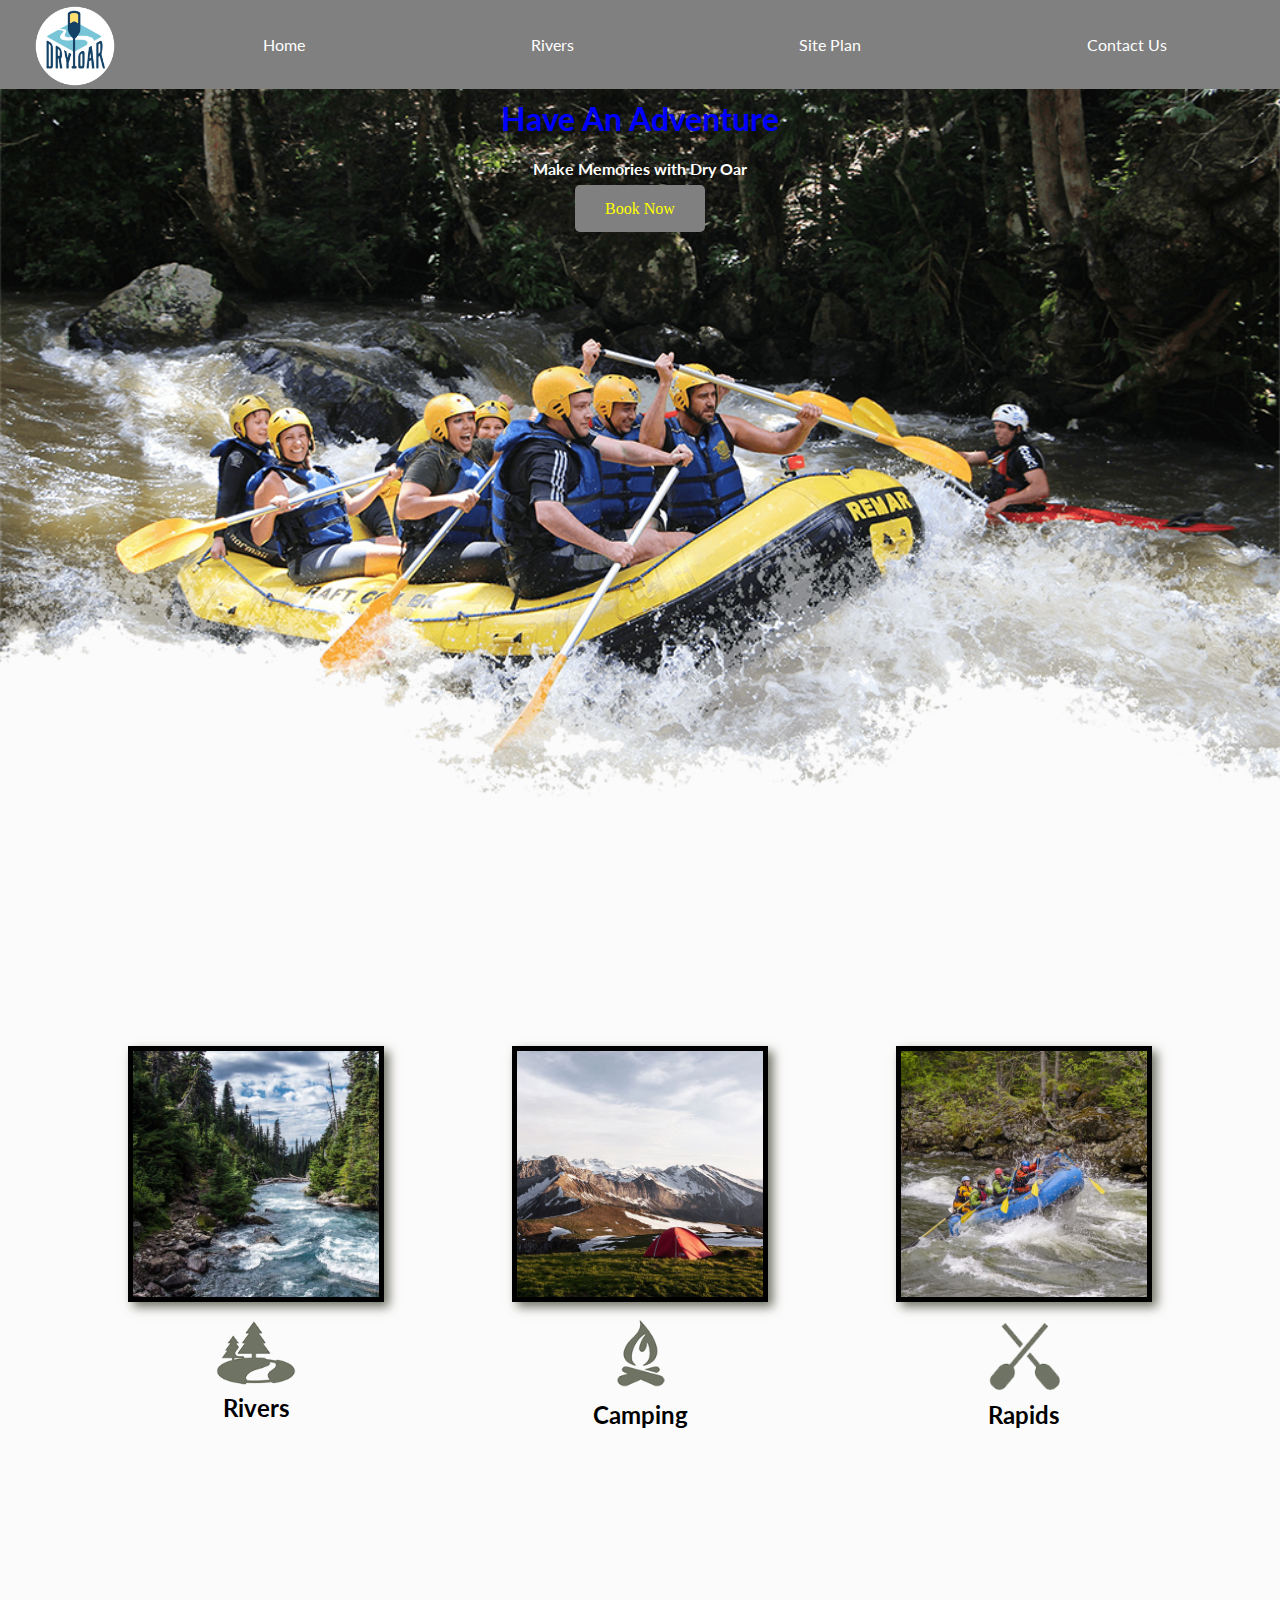
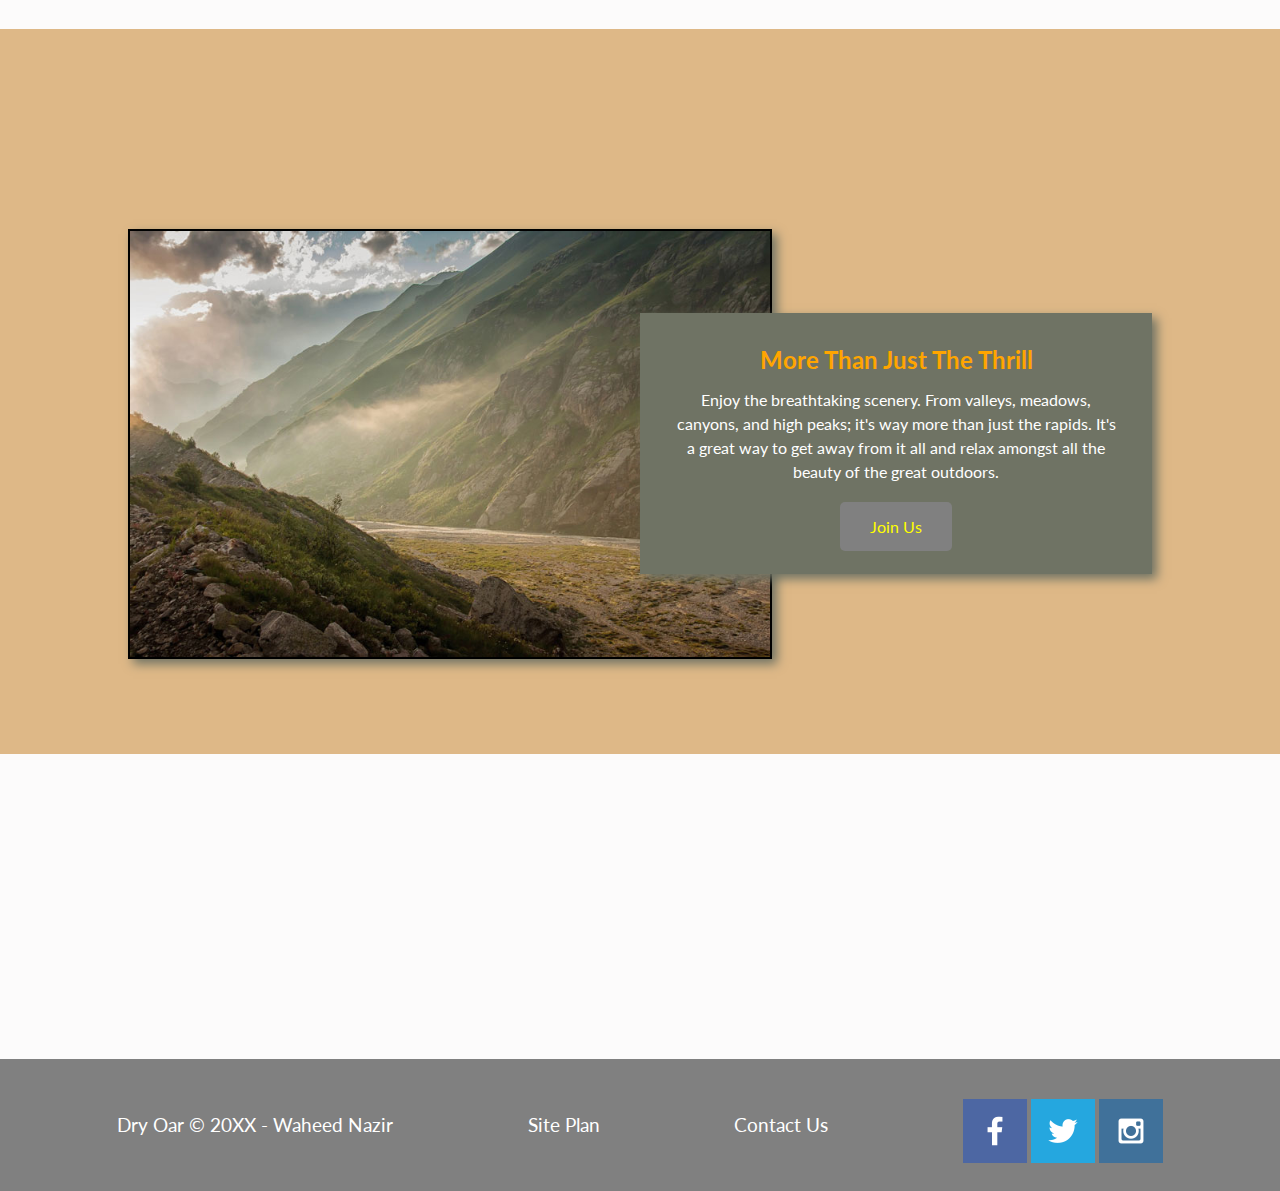
<file: index.html>
<!DOCTYPE html>
<html lang="en">
<head>
    <meta charset="UTF-8">
    <meta http-equiv="X-UA-Compatible" content="IE=edge">
    <meta name="viewport" content="width=device-width, initial-scale=1.0">
    <title>Whitewater Rafting</title>
    <link rel="stylesheet" href="wwr/styles/style.css">
</head>
<body>
    <div id="content">
    <header>
        <a id="logo_link" href="index.html">
            <img class="logo" src="wwr/images/logo.png" alt="Dry Oar Logo">
        </a>
        <nav>
            <a href="index.html">Home</a>
            <a href="rivers.html">Rivers</a>
            <a href="site-plan-rafting.html">Site Plan</a>
            <a href="contactus.html">Contact Us</a>
        </nav>
    </header>

    <div id="hero">
        <div id="hero-box">
            <img id="hero-img" src="wwr/images/hero.png" alt="People enjoying white water rafting">
        </div>
        <section id="hero-msg">
            <h1 class="home-title">Have An Adventure</h1>
            <h4>Make Memories with Dry Oar </h4>
            <div class='button-box'>
                <a class='book' href="rates.html">Book Now</a>
            </div>
        </section>
    </div>
    <main class="home-grid">
        <section class="rivers-card">
            <img class="card-img" src="wwr/images/rivers.jpg" alt="river in forest">
            <img class="icon" src="wwr/images/river_icon.png" alt="river icon">
            <h2>Rivers</h2>
        </section>
        <section class="camping-card">
            <img class="card-img" src="wwr/images/camping.jpg" alt="tent in mountains">
            <img class="icon" src="wwr/images/fire_icon.png" alt="fire icon">
            <h2>Camping</h2>
        </section>
        <section class="rapids-card">
            <img class="card-img" src="wwr/images/rapids.jpg" alt="rafting boat">
            <img class="icon" src="wwr/images/oars.png" alt="oars icon">
            <h2>Rapids</h2>
        </section>
        <div id="background"></div>
        <img class="mountains" src="wwr/images/mountains.jpg" alt="Misty mountains">
        <section class="msg">
            <h2>More Than Just The Thrill</h2>
            <p>Enjoy the breathtaking scenery. From valleys, meadows, canyons, and high peaks; it's way more than just the rapids. It's a great way to get away from it all and relax amongst all the beauty of the great outdoors. </p>
            <a class='join' href="rivers.html">Join Us</a>
        </section>
    </main>
    
    <footer>
        <p>Dry Oar &copy; 20XX - Waheed Nazir</p>
        <p><a href="site-plan-rafting.html">Site Plan</a></p>
        <p><a href="contactus.html">Contact Us</a></p>
        <div class="social">
            <a href="https://facebook.com" target="_blank">
                <img src="wwr/images/facebook.png" alt="fb icon">
            </a>
            <a href="https://twitter.com" target="_blank">
                <img src="wwr/images/twitter.png" alt="twitter icon">
            </a>
            <a href="https://instagram.com" target="_blank">
                <img src="wwr/images/instagram.png" alt="instagram icon">
            </a>
        </div>
    </footer>
    </div>
</body>
</html>
</file>
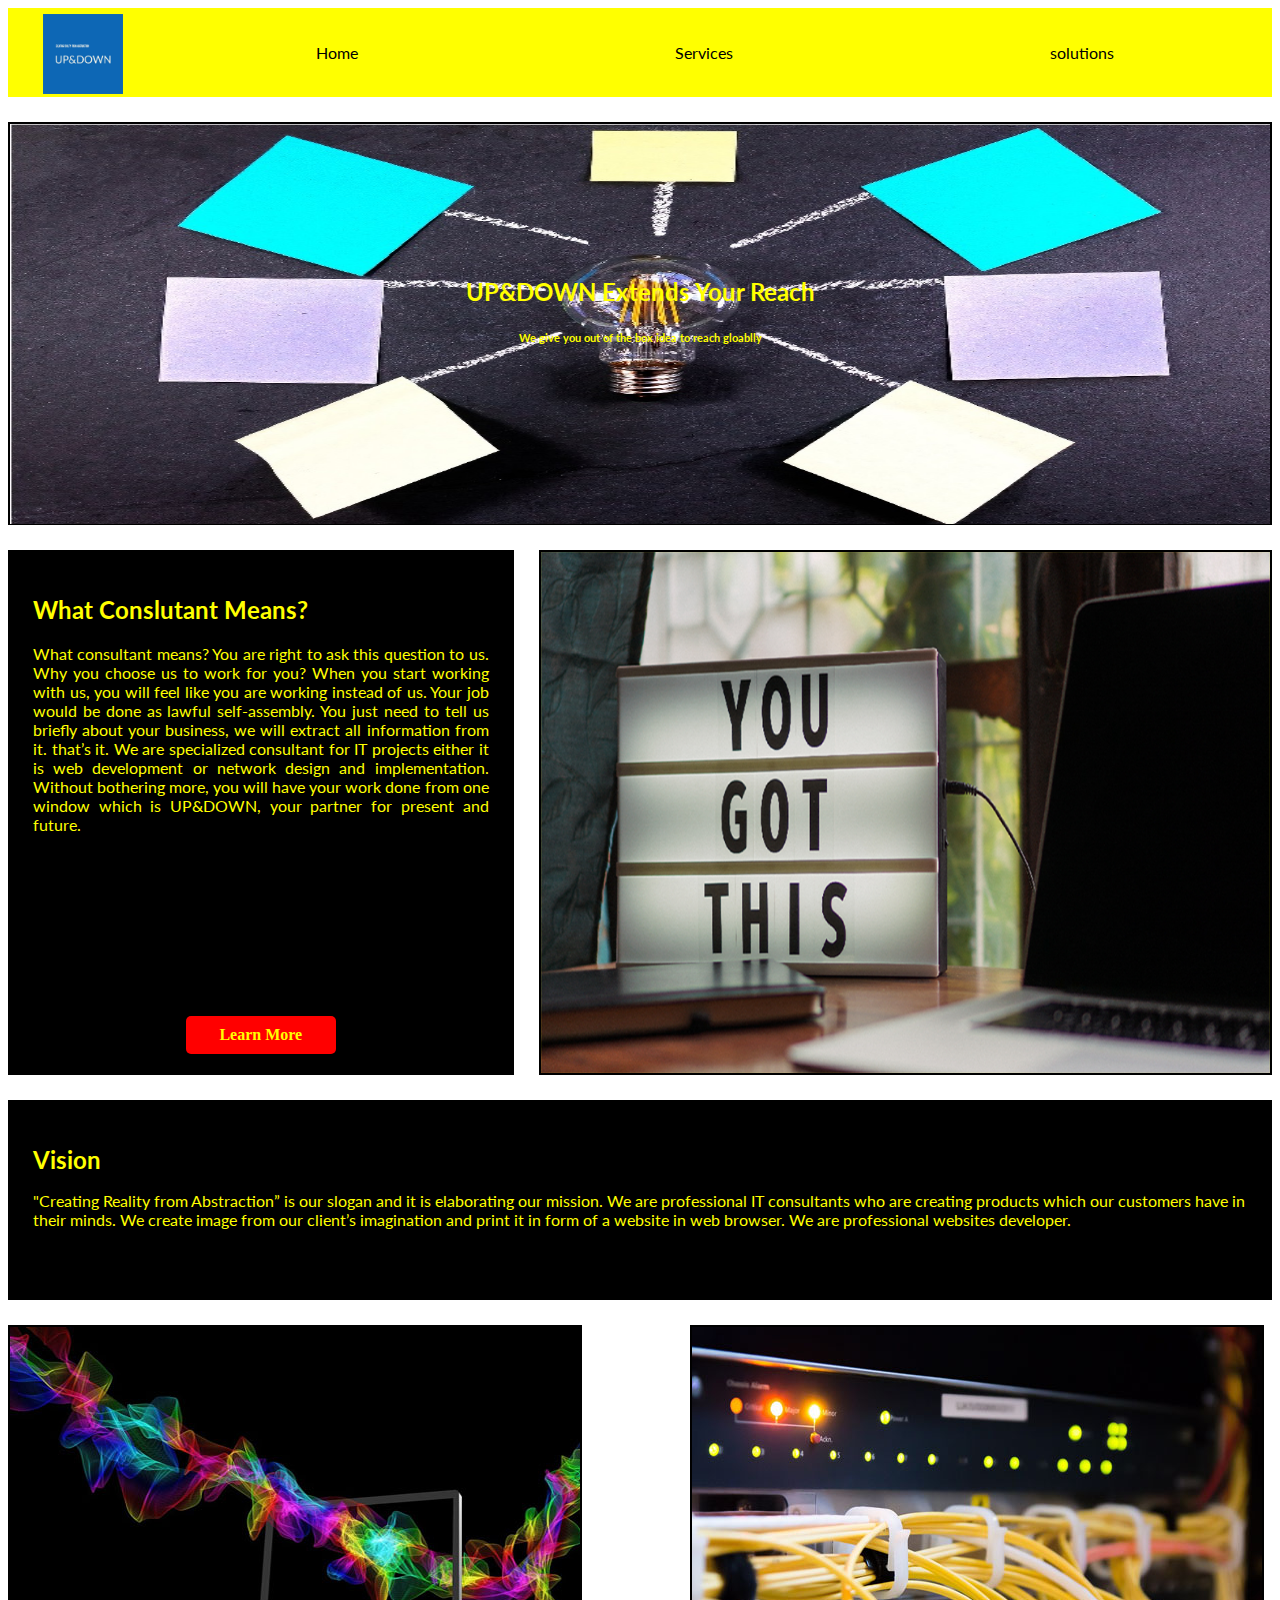
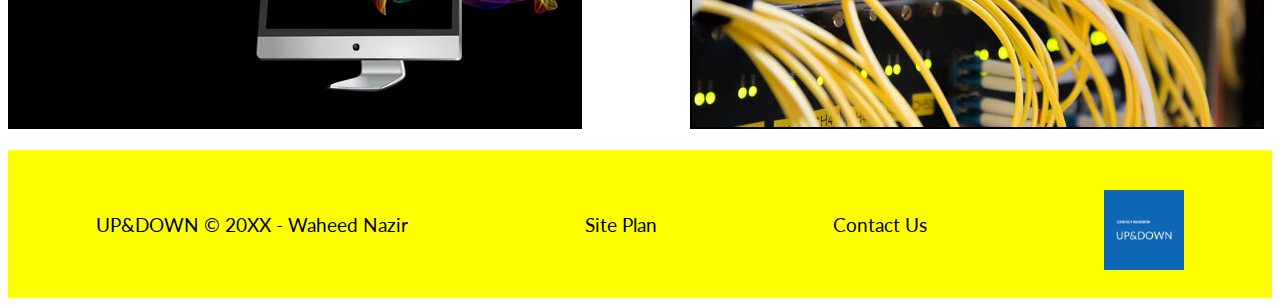
<file: up&down/index.html>
<!DOCTYPE html>
<html lang="en">
<head>
    <meta charset="UTF-8">
    <meta http-equiv="X-UA-Compatible" content="IE=edge">
    <meta name="viewport" content="width=device-width, initial-scale=1.0">
    <title>UP&DWON | Home</title>
    <link rel="stylesheet" href="styles/style.css">
</head>
<body>
    <header>
        <a id="logo_link" href="index.html">
            <img class="logo" src="images/logo.png" alt="UP&DOWN">
        </a>
        
        <nav>
            <a href="index.html">Home</a>
            <a href="services.html">Services</a>
            <a href="solutions.html">solutions</a>
        </nav>
    </header>
    <main id="home-grid">
        <div class="home-img">
        <img src="images/home.jpg" alt="UP&DWON Home">
        </div>
        <section class="home-section">
            <h2>UP&DOWN Extends Your Reach</h2>
            <h6>We give you out of the box idea to reach gloablly</h6>
        </section>
    </main>
    <div class="home-info">
        <div class="info-img">
            <img class="info-img-size" src="images/main.png" alt="home info">
        </div>
        <section class="info-txt">
            <h2>What Conslutant Means?</h2>
            <p>
                What consultant means? You are right to ask this question to us. Why you choose us to work for you? When you start working with us, you will feel like you are working instead of us. 
                Your job would be done as lawful self-assembly. You just need to tell us briefly about your business, 
                we will extract all information from it. that’s it.
                We are specialized consultant for IT projects either it is web development or 
                network design and implementation.
                Without bothering more, you will have your work done from one window which is UP&DOWN, 
                your partner for present and future.
            </p>
        </section>
        <section class="learn">
            <a href="services.html">
            <h4>Learn More</h4>
            </a>
        </section>
    </div>
    
    <div class="purpose">
        <div class="vision-heading">
        <h2> Vision</h2>
        </div>
        <p class="vision">
            "Creating Reality from Abstraction” is our slogan and it is elaborating our mission. 
            We are professional IT consultants who are creating products which our customers have in their minds. 
            We create image from our client’s imagination and print it in form of a website in web browser. 
            We are professional websites developer.
        </p>
    </div>
    <div class="home-bottom">
        
            <img class="pic-1" src="images/computer-.jpg" alt="home1">
        
        
            <img class="pic-2" src="images/cyberspace-.jpg" alt="home2">
       
    </div>

<footer>
    <p>UP&DOWN &copy; 20XX - Waheed Nazir</p>
    <p><a href="site-plan.html">Site Plan</a></p>
    <p><a href="contactus.html">Contact Us</a></p>
    <div class="social">
       
        <a href="index.html" target="_blank">
            <img class="footer-logo" src="images/logo.png" alt="UP&DOWN">
        </a>
    </div>
</footer>
</body>
</html>
</file>
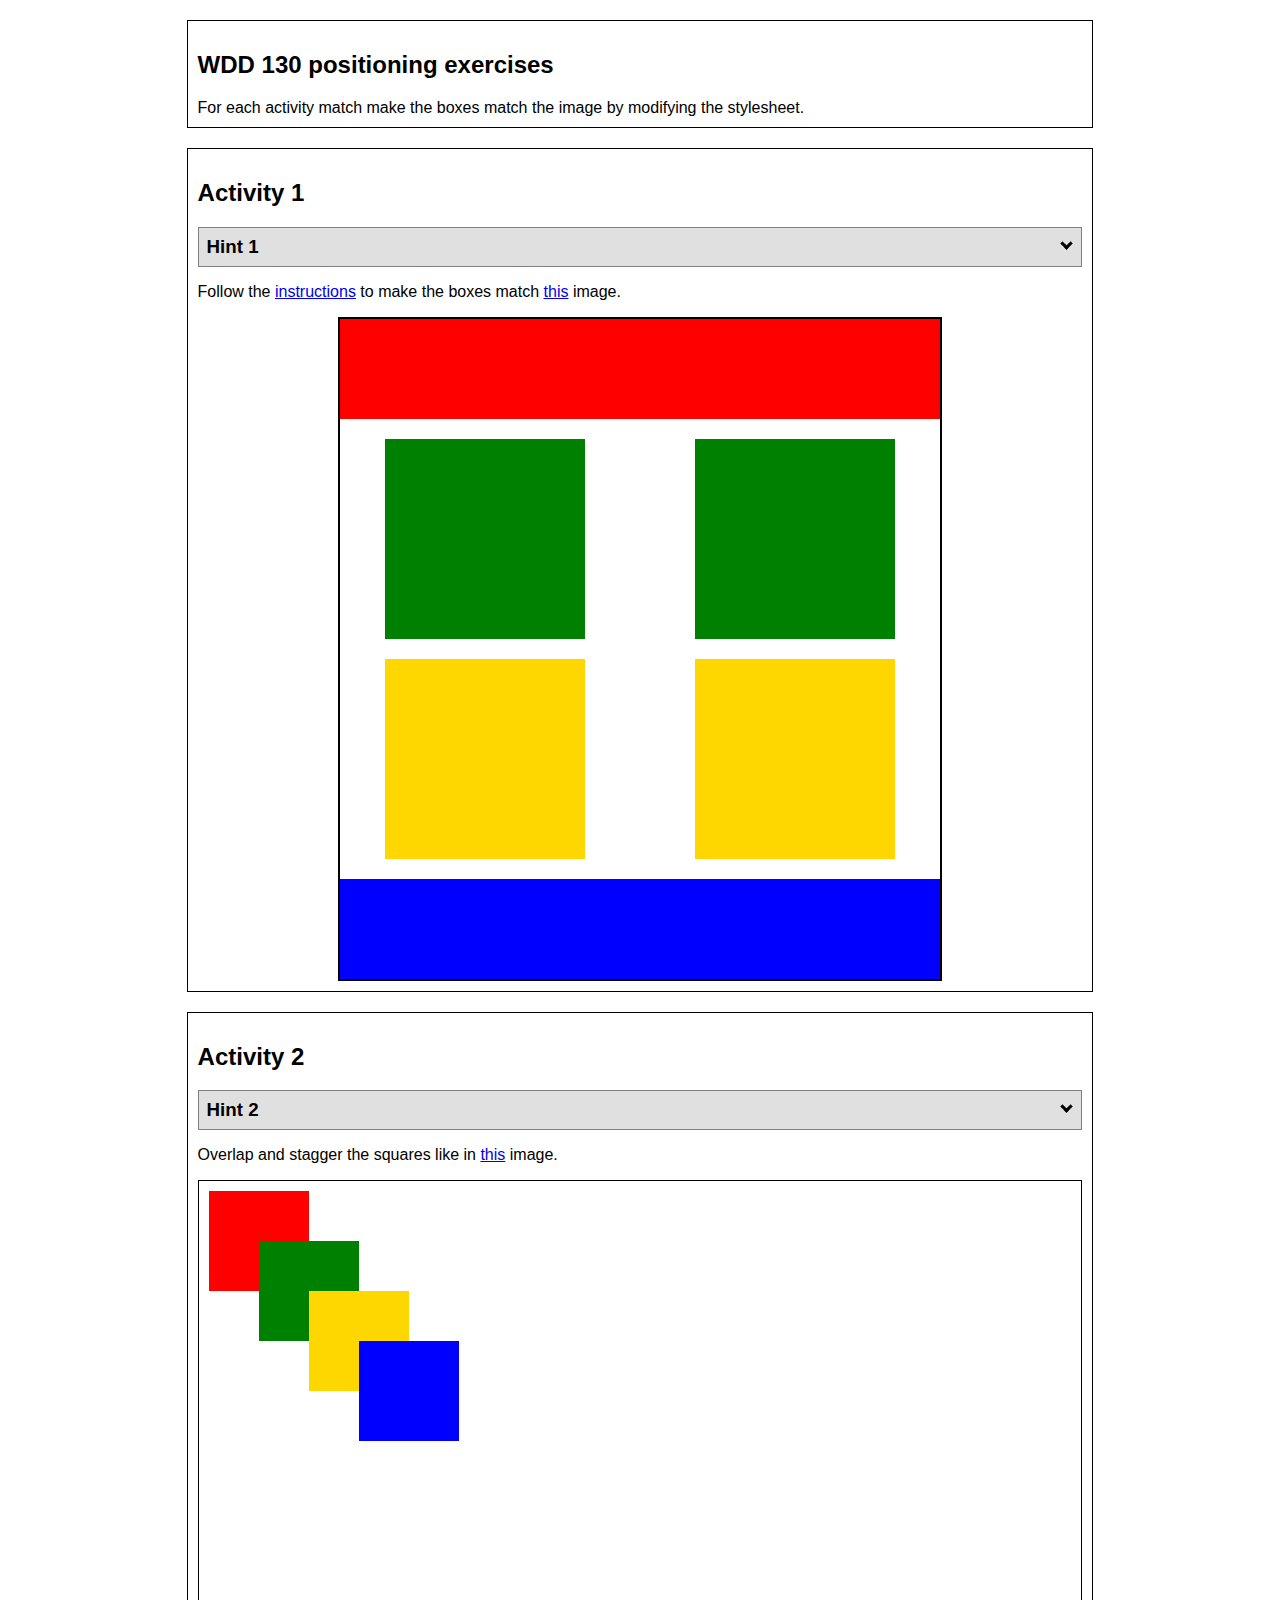
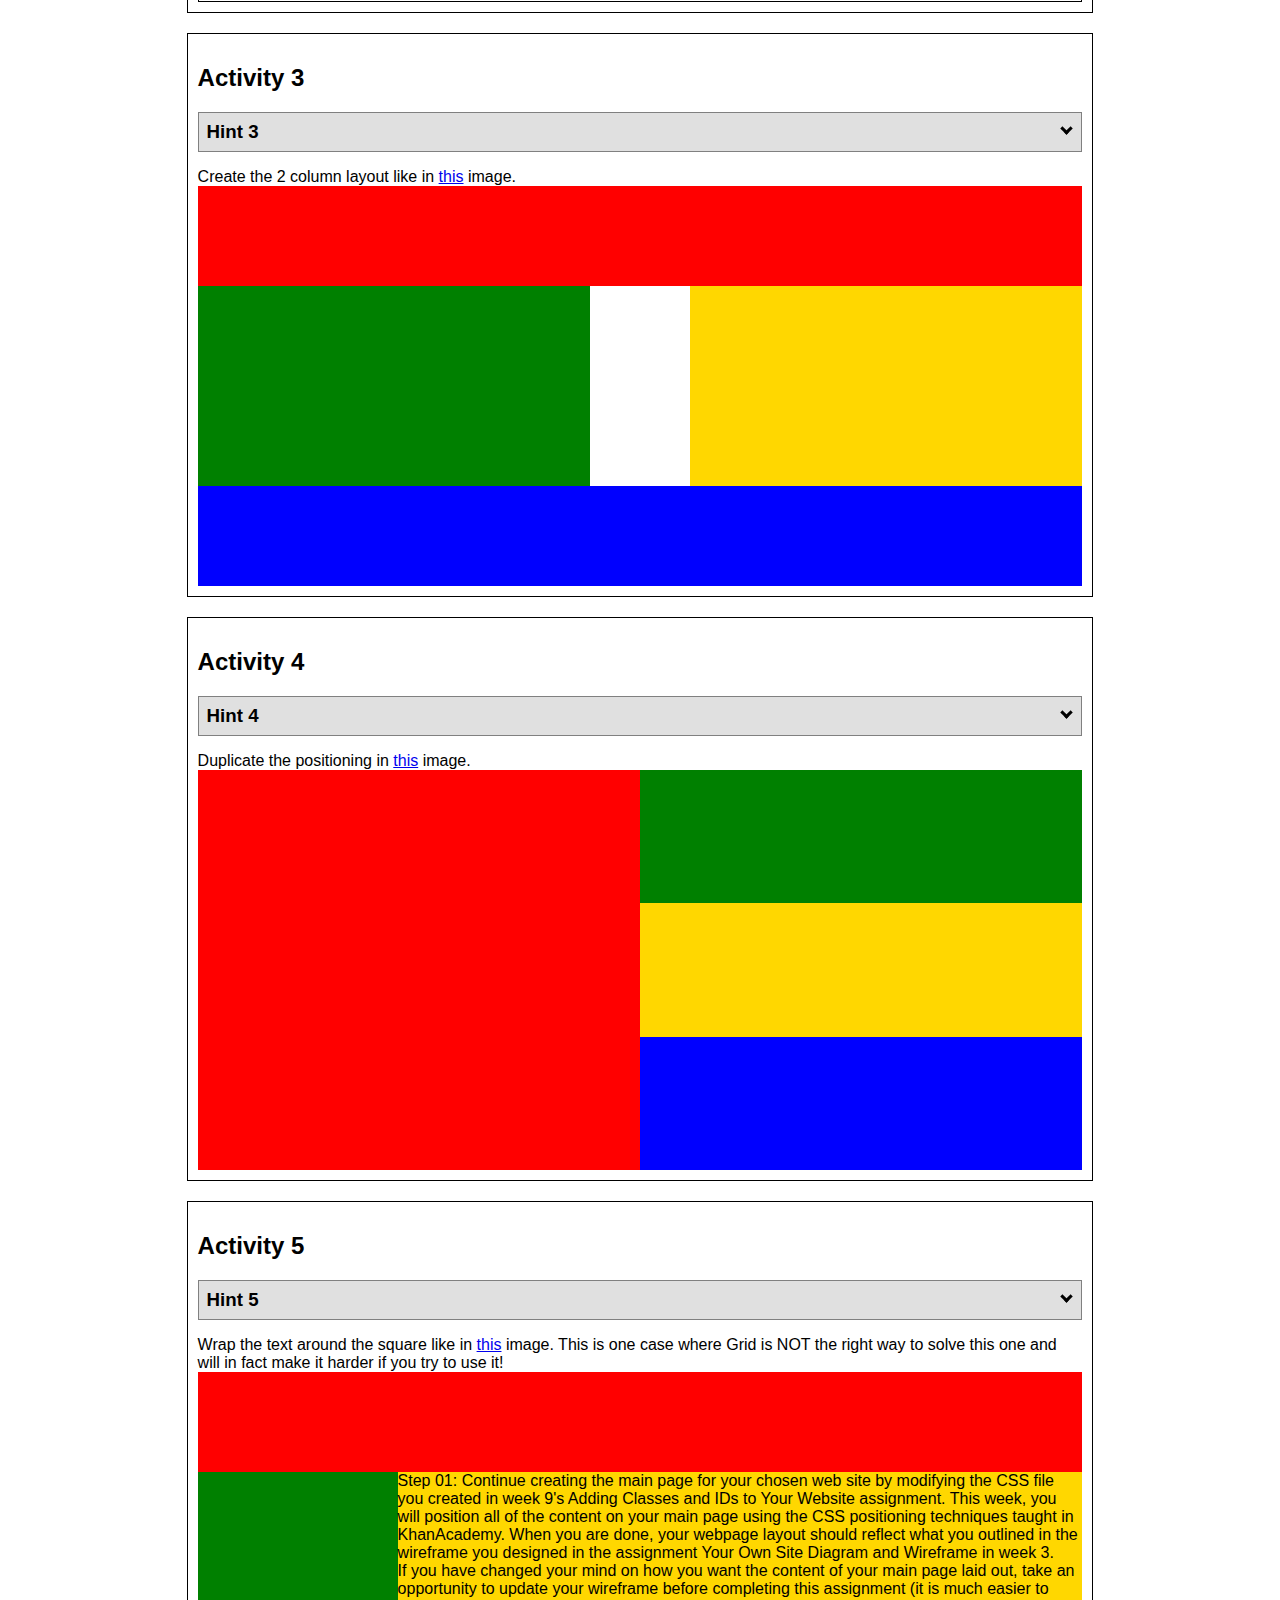
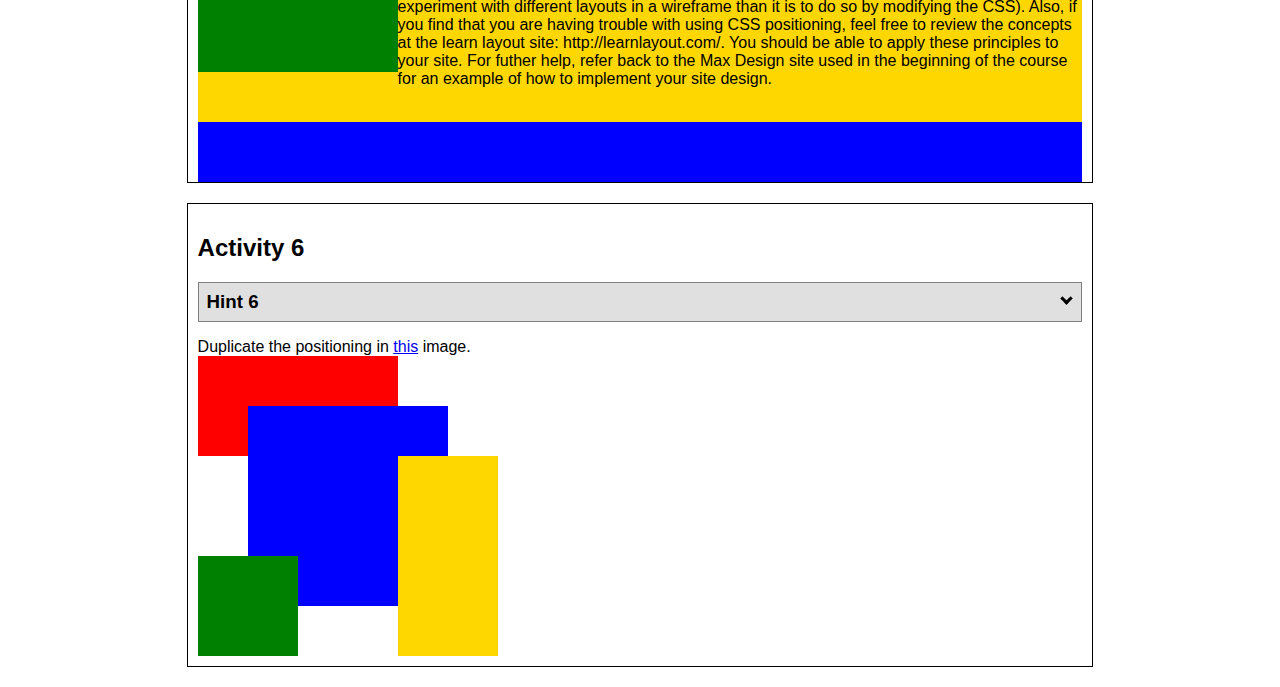
<file: positioning.html>
<!DOCTYPE html>
<html lang="en">
  <head>
    <!-- HTML - Name: positioning.html -->
    <title>Positioning Activity</title>
    <link rel="stylesheet" type="text/css" href="positioningstyle.css" />
  </head>
  <body>
    <div class="activity">
      <h2>WDD 130 positioning exercises</h2>
      For each activity match make the boxes match the image by modifying the stylesheet.</div>
    <div class="activity">
      <h2>Activity 1</h2>
      <section class="hint"><input type="checkbox" ><i></i> <h3>Hint 1</h3><div><p>Check out the <a href="https://byui-wdd.github.io/wdd130/activities/w06-css-positioning.html" target="_blank">activity instructions</a> in Ilearn!</p></div></section>
      <p>Follow the <a href="https://byui-wdd.github.io/wdd130/activities/w06-css-positioning.html" target="_blank">instructions</a> to make the boxes match  <a href="https://byui-wdd.github.io/wdd130/images/example1.png" target="_blank">this</a> image.</p>
      <div class="content1" >
        <div class="red1" ></div>
        <div class="green1" ></div>
        <div class="green1" ></div>
        <div class="yellow1"></div>
        <div class="yellow1"></div>
        <div class="blue1"></div>
      </div>
    </div>
    <div class="activity">
      <h2>Activity 2</h2>
      <section class="hint"><input type="checkbox" > <h3>Hint 2</h3><i></i><div><p>Remember that the best way to shift elements around slightly on the page is with Margins.  You could also use Grid.  Either would work for this. If you choose margin, you can use a <em>negative</em> margin. (ie margin-top: -20px;)</p><h4>Properties used:</h4><ul><li>margin-top, margin-left</li><li>...or...</li><li>grid-template-columns: 50px 50px 50px 50px 50px </li></ul></div></section>
      <p>Overlap and stagger the squares like in <a href="https://byui-wdd.github.io/wdd130/images/example2.png" target="_blank">this</a> image.</p>
      <div class="content2" >
        <div class="red2" ></div>
        <div class="green2" ></div>
        <div class="yellow2"></div>
        <div class="blue2"></div>
      </div>
    </div>
    <div class="activity">
      <h2>Activity 3</h2>
      <section class="hint"><input type="checkbox" > <h3>Hint 3</h3><i></i><div><p>This one is going to be best solved with CSS Grid. Remember to make the boxes the right width first...then start moving them around. </p><h4>Properties used:</h4><ul><li>display:grid;</li><li>grid-template-columns:</li><li>grid-column-gap:</li>
        <li>grid-column:</li>  </ul></div></section>
      Create the 2 column layout like in <a href="https://byui-wdd.github.io/wdd130/images/example3.png" target="_blank">this</a>  image.
      <div class="content3" >
        <div class="red3" ></div>
        <div class="green3" ></div>
        <div class="yellow3"></div>
        <div class="blue3"></div>
      </div>
    </div>
    <div class="activity">
      <h2>Activity 4</h2>
      <section class="hint"><input type="checkbox" > <h3>Hint 4</h3><i></i><div><p>For the others we have been primarily concerned with width. For this one you will need to adjust height as well. </p><h4>Properties used:</h4><ul><li>display:grid;</li><li>grid-template-columns:</li><li>grid-row:</li></ul></div></section>
      Duplicate the positioning in <a href="https://byui-wdd.github.io/wdd130/images/example4.png" target="_blank">this</a> image. 
      <div class="content4" >
        <div class="red4" ></div>
        <div class="green4" ></div>
        <div class="yellow4"></div>
        <div class="blue4"></div>
      </div>
    </div>

    <div class="activity">
      <h2>Activity 5</h2>
      <section class="hint"><input type="checkbox" > <h3>Hint 5</h3><i></i><div><p>Grid is <strong>not</strong> the right way to do this.  In fact there is only one way to really do that...and that is with float. Remember that we float the thing we want the text to wrap around.  Also remember to start by making all the shapes the right size and shape.</p><h4>Properties used:</h4><ul><li>float: left;</li></ul></div></section>
      Wrap the text around the square like in <a href="https://byui-wdd.github.io/wdd130/images/example5.png" target="_blank">this</a> image. This is one case where Grid is NOT the right way to solve this one and will in fact make it harder if you try to use it!
      <div class="content5" >
        <div class="red5" ></div>
        <div class="green5" ></div>
        <div class="yellow5">Step 01: Continue creating the main page for your chosen web site by modifying the CSS file you created in week 9's Adding Classes and IDs to Your Website assignment. This week, you will position all of the content on your main page using the CSS positioning techniques taught in KhanAcademy. When you are done, your webpage layout should reflect what you outlined in the wireframe you designed in the assignment Your Own Site Diagram and Wireframe in week 3. <br />
          If you have changed your mind on how you want the content of your main page laid out, take an opportunity to update your wireframe before completing this assignment (it is much easier to experiment with different layouts in a wireframe than it is to do so by modifying the CSS). Also, if you find that you are having trouble with using CSS positioning, feel free to review the concepts at the learn layout site: http://learnlayout.com/. You should be able to apply these principles to your site. For futher help, refer back to the Max Design site used in the beginning of the course for an example of how to implement your site design.</div>
        <div class="blue5"></div>
      </div>
    </div>
    <div class="activity">
      <h2>Activity 6</h2>
      <section class="hint"><input type="checkbox" > <h3>Hint 6</h3><i></i><div><p>This one is all about visualizing the grid behind the layout. If you are having a hard time doing that first: all the sizes are even multiples of 100, and second here is another example with the lines drawn: <a href="https://byui-wdd.github.io/wdd130/images/example6-hint.png" target="_blank">example 6 with lines</a>. For this one you will find it easiest if you use px for the column width. You can also use <kbd>z-index</kbd> to control the element layering.    </p><h4>Properties used:</h4><ul><li>display:grid;</li><li>grid-template-columns:</li><li>grid-column:</li><li>grid-row:</li><li><a href="https://www.w3schools.com/cssref/pr_pos_z-index.asp" target="_blank">z-index:</a></li></ul></div></section>
      Duplicate the positioning in <a href="https://byui-wdd.github.io/wdd130/images/example6.png" target="_blank">this</a> image.
      <div class="content6" >
        <div class="red6" ></div>
        <div class="green6" ></div>
        <div class="yellow6"></div>
        <div class="blue6"></div>
      </div>
    </div>
  </body>
</html>
</file>
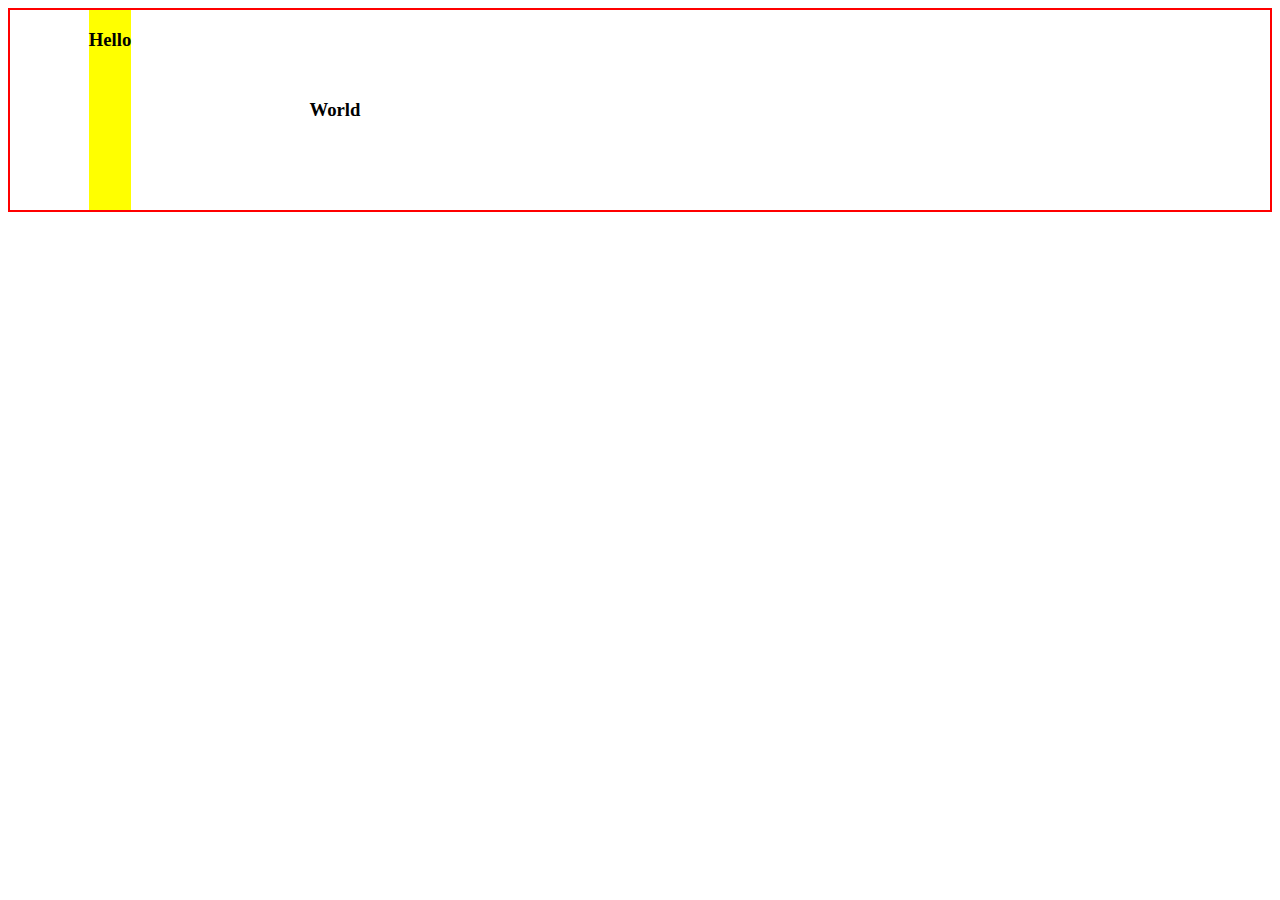
<file: practice.html>
<!DOCTYPE html>
<html lang="en">
<head>
    <meta charset="UTF-8">
    <meta http-equiv="X-UA-Compatible" content="IE=edge">
    <meta name="viewport" content="width=device-width, initial-scale=1.0">
    <title>practice</title>
    <link rel="stylesheet" href="practice.css">
    </head>
<body>
    <div class="grid-css">
        <section class="grid-1">
            <h3>Hello</h3>
        </section>
        <section class="grid-2">
            <h3>World</h3>
        </section>
    </div>
    
</body>
</html>
</file>
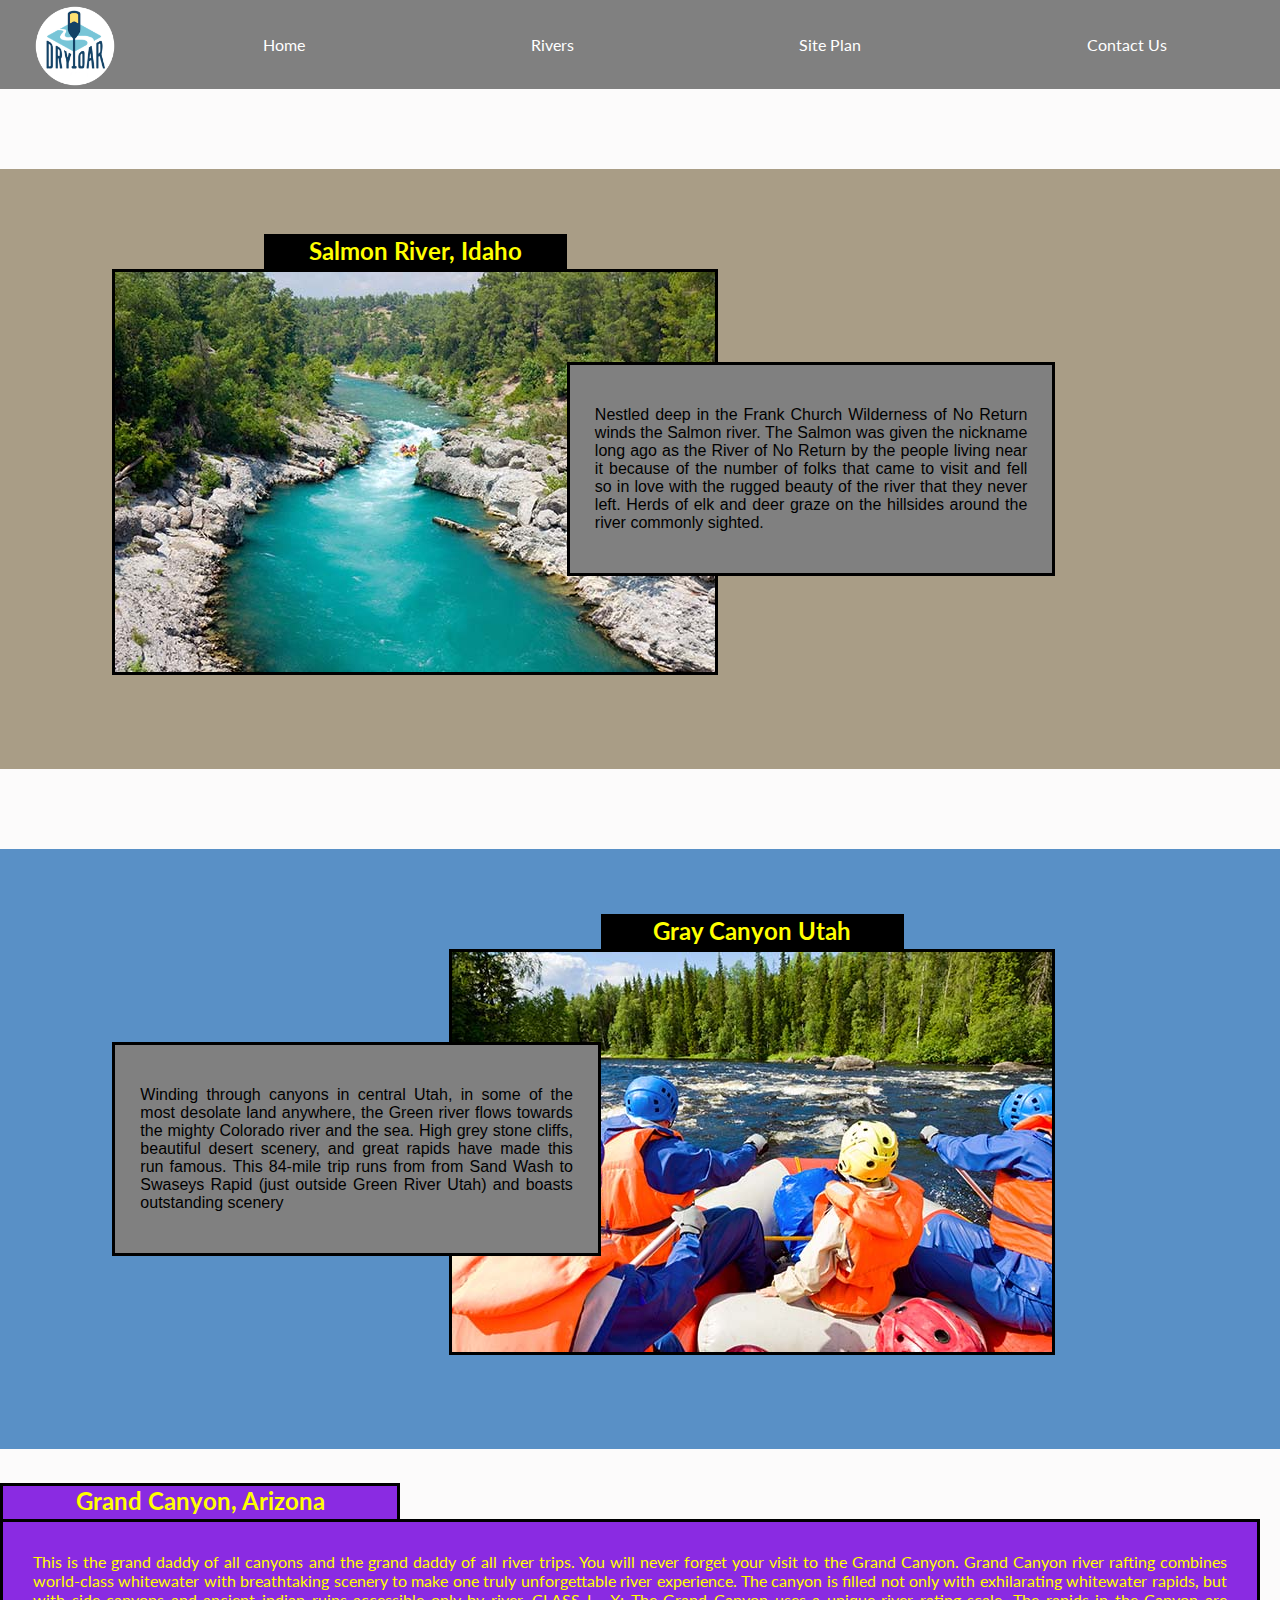
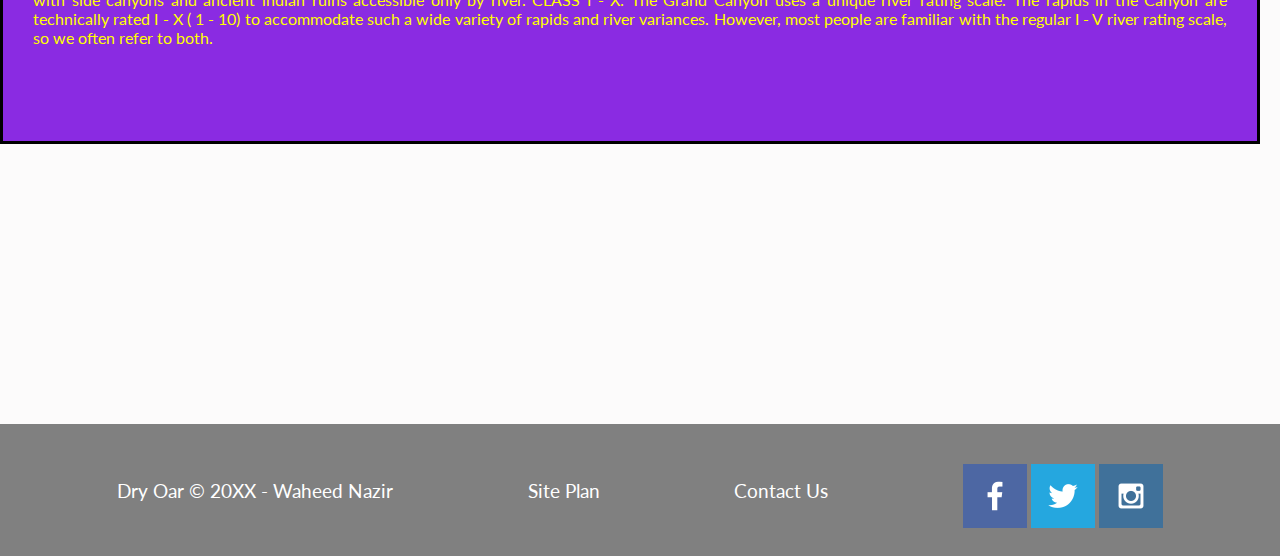
<file: rivers.html>
<!DOCTYPE html>
<html lang="en">
<head>
    <meta charset="UTF-8">
    <meta http-equiv="X-UA-Compatible" content="IE=edge">
    <meta name="viewport" content="width=device-width, initial-scale=1.0">
    <title>Rivers</title>
    <link rel="stylesheet" href="wwr/styles/style.css">
</head>
<body>
    <header>
        <a id="logo_link" href="index.html">
            <img class="logo" src="wwr/images/logo.png" alt="Dry Oar Logo">
        </a>
        <nav>
            <a href="index.html">Home</a>
            <a href="rivers.html">Rivers</a>
            <a href="site-plan-rafting.html">Site Plan</a>
            <a href="contactus.html">Contact Us</a>
        </nav>
    </header>


    <div id="river-grid">
        <img class="mountain" src="wwr/images/rivers-1.jpg" alt="rivers"/>
        <h2 class="salmon" >Salmon River, Idaho</h2>
        <div class="para">
        
        <p >
            Nestled deep in the Frank Church Wilderness of No Return winds the Salmon river. The Salmon was given the nickname long ago as the River of No Return by the people living near it because of the number of folks that came to visit 
            and fell so in love with the rugged beauty of the river that they never left.
            Herds of elk and deer graze on the hillsides around the river commonly sighted. 
        </p>
        </div>
        
    </div>

    <div id="river2-grid">
        <img class="mountain2" src="wwr/images/rivers-2.jpg" alt="rivers"/>
        <h2 class="canyon">Gray Canyon Utah</h2>
        <div class="para2">
        
        <p >Winding through canyons in central Utah, in some of the most desolate land anywhere, 
            the Green river flows towards the mighty Colorado river and the sea. High grey stone cliffs, 
            beautiful desert scenery, and great rapids have made this run famous.
            This 84-mile trip runs from from Sand Wash to Swaseys Rapid (just outside Green River Utah) 
            and boasts outstanding scenery
            
           
        </p>
        </div>
        
    </div>

    <div id="main-para">
        <h2 class="h2-river">Grand Canyon, Arizona</h2>
        <p class="rivers-details">This is the grand daddy of all canyons and the grand daddy of all river trips. You will never forget your visit to the Grand Canyon.

            Grand Canyon river rafting combines world-class whitewater with breathtaking scenery to make one truly unforgettable river experience. The canyon is filled not only with exhilarating whitewater rapids, but with side canyons and ancient indian ruins accessible only by river.
            
            CLASS I - X: The Grand Canyon uses a unique river rating scale. The rapids in the Canyon are technically rated I - X ( 1 - 10) to accommodate such a wide variety of rapids and river variances. However, most people are familiar with the regular I - V river rating scale, so we often refer to both.</p>

    </div>
    <footer>
        <p>Dry Oar &copy; 20XX - Waheed Nazir</p>
        <p><a href="site-plan-rafting.html">Site Plan</a></p>
        <p><a href="contactus.html">Contact Us</a></p>
        <div class="social">
            <a href="https://facebook.com" target="_blank">
                <img src="wwr/images/facebook.png" alt="fb icon">
            </a>
            <a href="https://twitter.com" target="_blank">
                <img src="wwr/images/twitter.png" alt="twitter icon">
            </a>
            <a href="https://instagram.com" target="_blank">
                <img src="wwr/images/instagram.png" alt="instagram icon">
            </a>
        </div>
    </footer>
    </div>


</body>
</html>
</file>
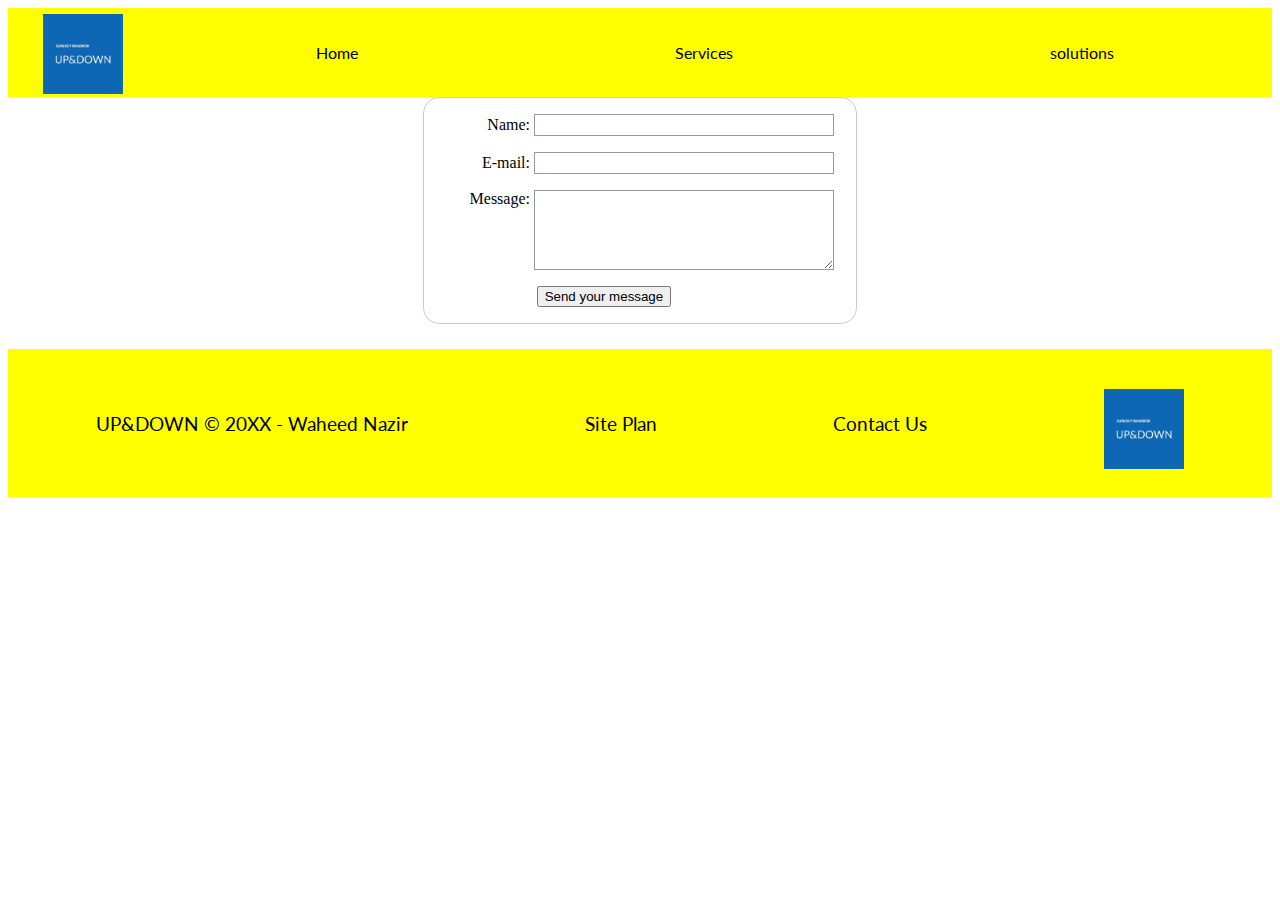
<file: up&down/contactus.html>
<!DOCTYPE html>
<html lang="en">
<head>
    <meta charset="UTF-8">
    <meta http-equiv="X-UA-Compatible" content="IE=edge">
    <meta name="viewport" content="width=device-width, initial-scale=1.0">
    <title>UP&DWON | Solutions</title>
    <link rel="stylesheet" href="styles/style.css">
</head>
<body>
    <header>
        <a id="logo_link" href="index.html">
            <img class="logo" src="images/logo.png" alt="UP&DOWN">
        </a>
        
        <nav>
            <a href="index.html">Home</a>
            <a href="services.html">Services</a>
            <a href="solutions.html">solutions</a>
        </nav>
    </header>
    <main>
        <div id="feedback"></div>
        <form action="/my-handling-form-page" method="post">
            <ul>
              <li>
                <label for="name">Name:</label>
                <input type="text" id="name" name="user_name" >
              </li>
              <li>
                <label for="mail">E-mail:</label>
                <input type="email" id="mail" name="user_email" >
              </li>
              <li>
                <label for="msg">Message:</label>
                <textarea id="msg" name="user_message"></textarea>
              </li>
              <li class="button">
                <button type="submit">Send your message</button>
              </li>
          
            </ul>
          </form>

    </main>


    <footer>
        <p>UP&DOWN &copy; 20XX - Waheed Nazir</p>
        <p><a href="site-plan.html">Site Plan</a></p>
        <p><a href="contactus.html">Contact Us</a></p>
        <div class="social">
           
            <a href="index.html" target="_blank">
                <img class="footer-logo" src="images/logo.png" alt="UP&DOWN">
            </a>
        </div>
    </footer>
    <script>
      // get the feedback div element so we can do something with it.
      const feedbackElement = document.getElementById('feedback');
      // get the form so we can read what was entered in it.
      const formElement = document.forms[0];
      // add a 'listener' to wait for a submission of our form. When that happens run the code below.
      formElement.addEventListener('submit', function(e) {
          // stop the form from doing the default action.
          e.preventDefault();
          // set the contents of our feedback element to a message letting the user know the form was submitted successfully. Notice that we pull the name that was entered in the form to personalize the message!
          feedbackElement.innerHTML = 'Hello '+ formElement.user_name.value +'! Thank you for your message. We will get back with you as soon as possible!';
          // make the feedback element visible.
          feedbackElement.style.display = "block";
          // add a class to move everything down so our message doesn't cover it.
          document.body.classList.toggle('moveDown');
      });
    </script>
  </body>
  </html>
</file>
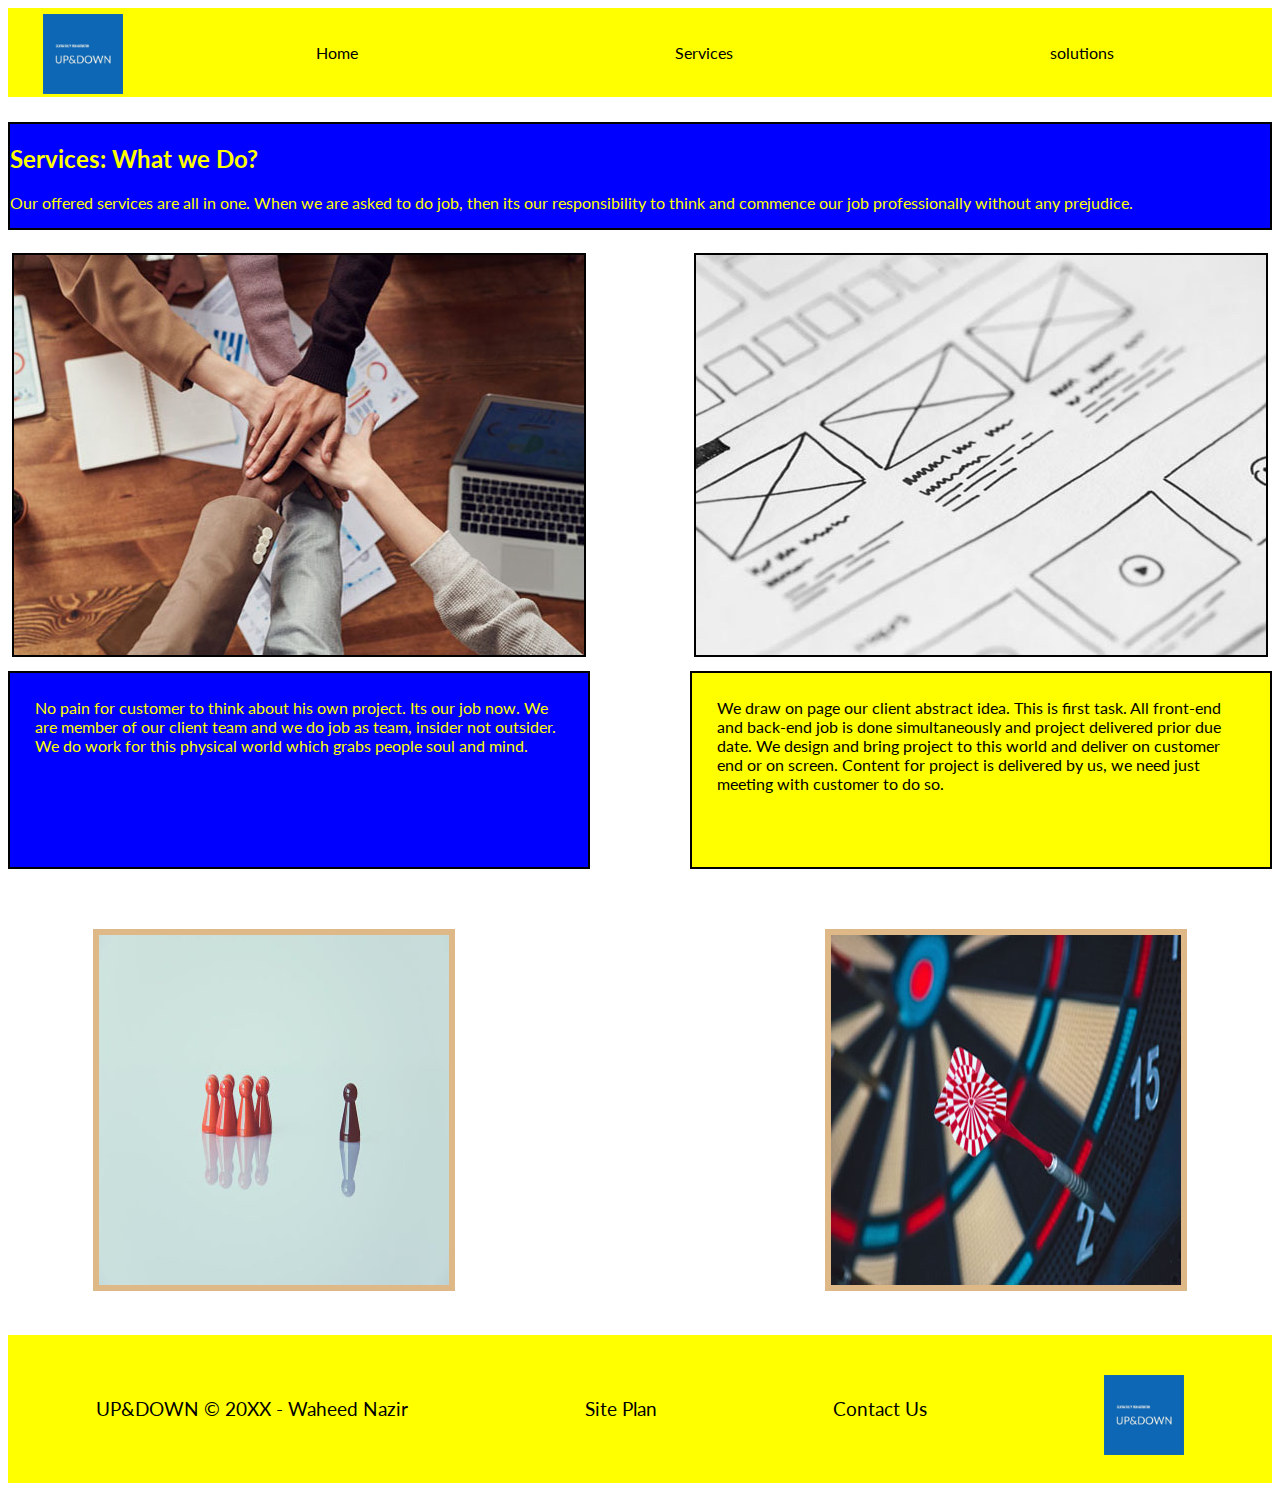
<file: up&down/services.html>
<!DOCTYPE html>
<html lang="en">
<head>
    <meta charset="UTF-8">
    <meta http-equiv="X-UA-Compatible" content="IE=edge">
    <meta name="viewport" content="width=device-width, initial-scale=1.0">
    <title>UP&DWON | Services</title>
    <link rel="stylesheet" href="styles/style.css">
</head>
<body>
    <header>
        <a id="logo_link" href="index.html">
            <img class="logo" src="images/logo.png" alt="UP&DOWN">
        </a>
        
        <nav>
            <a href="index.html">Home</a>
            <a href="services.html">Services</a>
            <a href="solutions.html">solutions</a>
        </nav>
    </header>
    
<main class="services-main">
    <section class="services-heading">
        <h2>Services: What we Do?</h2>
    </section>
    
        <p class="services-para">Our offered services are all in one. When we are asked to do job, then its our responsibility to 
            think and commence our job professionally without any prejudice.
        </p>
    
    </main>
    <div class="services-grid">
    
            <img class="services-col1" src="images/page2a.jpg" alt="services">
        
        
            <p class="col1-para"> 
                No pain for customer to think about his own project. Its our job now.
                We are member of our client team and we do job as team, insider not outsider.
                We do work for this physical world which grabs people soul and mind.
            </p>
        
       
            <img class="services-col2" src="images/page2b.jpg" alt="services">
       
        
            <p  class="col2-para">
                We draw on page our client abstract idea. This is first task.
                All front-end and back-end job is done simultaneously and project delivered prior due date.
                We design and bring project to this world and deliver on customer end or on screen.
                Content for project is delivered by us, we need just meeting with customer to do so.
            </p>
       
    </div>
    <div class="services-bottom">
        
            <img class="services-pic1" src="images/team.jpg" alt="Services1">
        
       
            <img class="services-pic2" src="images/pexels-pixabay-262438.jpg" alt="Services2">
        
    </div>




<footer>
    <p>UP&DOWN &copy; 20XX - Waheed Nazir</p>
    <p><a href="site-plan.html">Site Plan</a></p>
    <p><a href="contactus.html">Contact Us</a></p>
    <div class="social">
       
        <a href="index.html" target="_blank">
            <img class="footer-logo" src="images/logo.png" alt="UP&DOWN">
        </a>
    </div>
</footer>
</body>
</html>
</file>
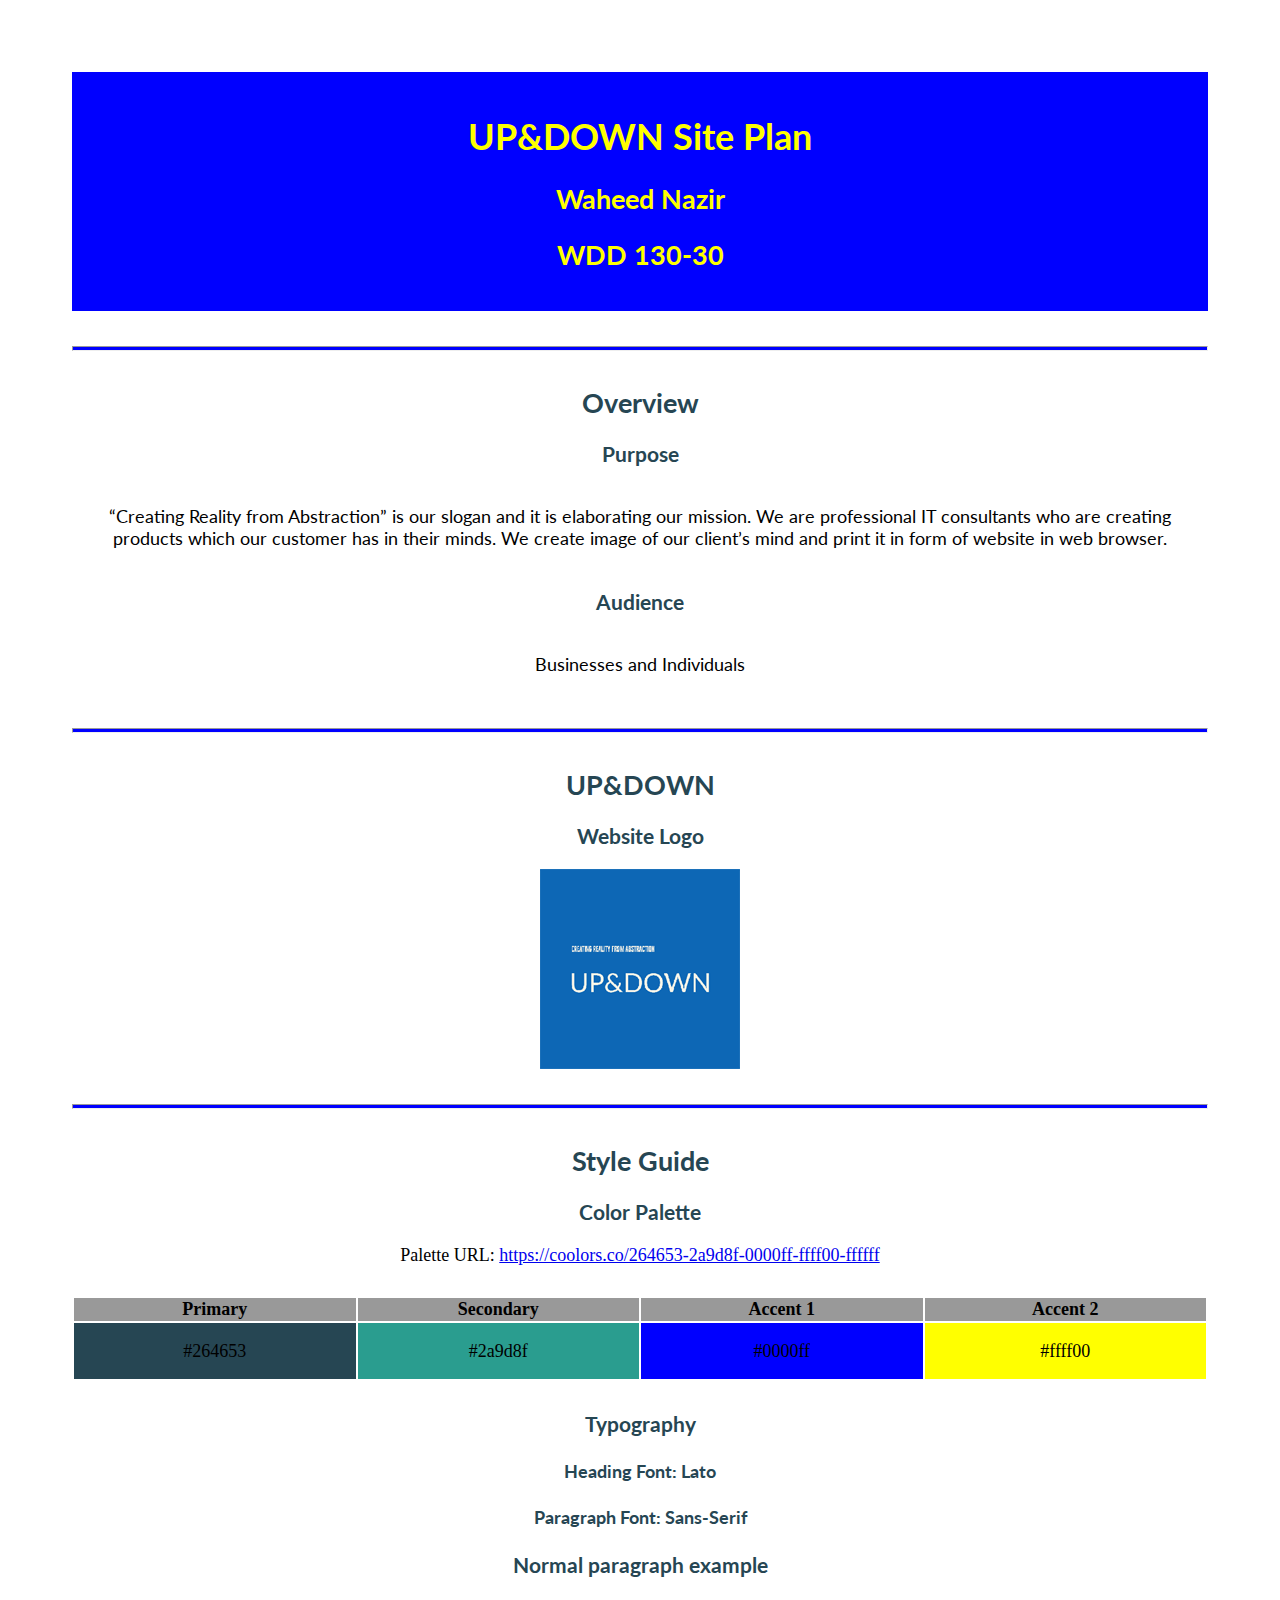
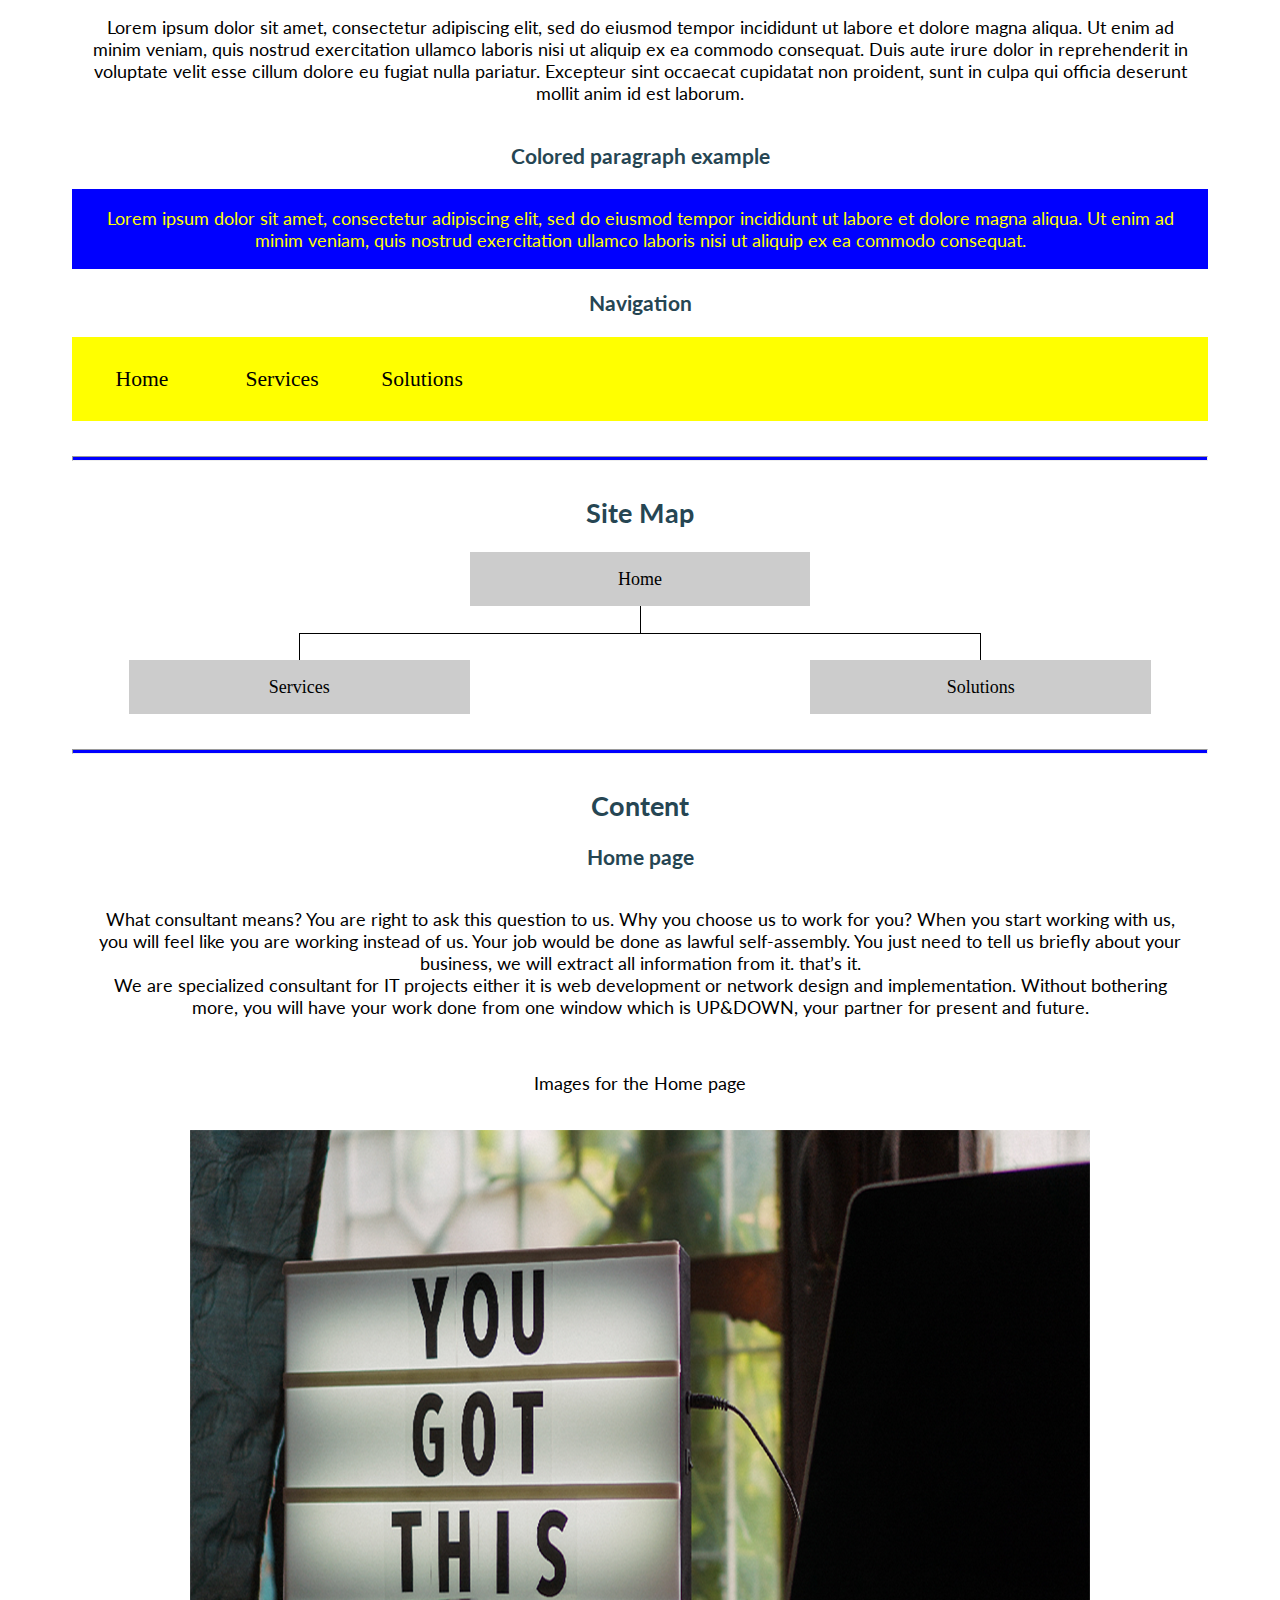
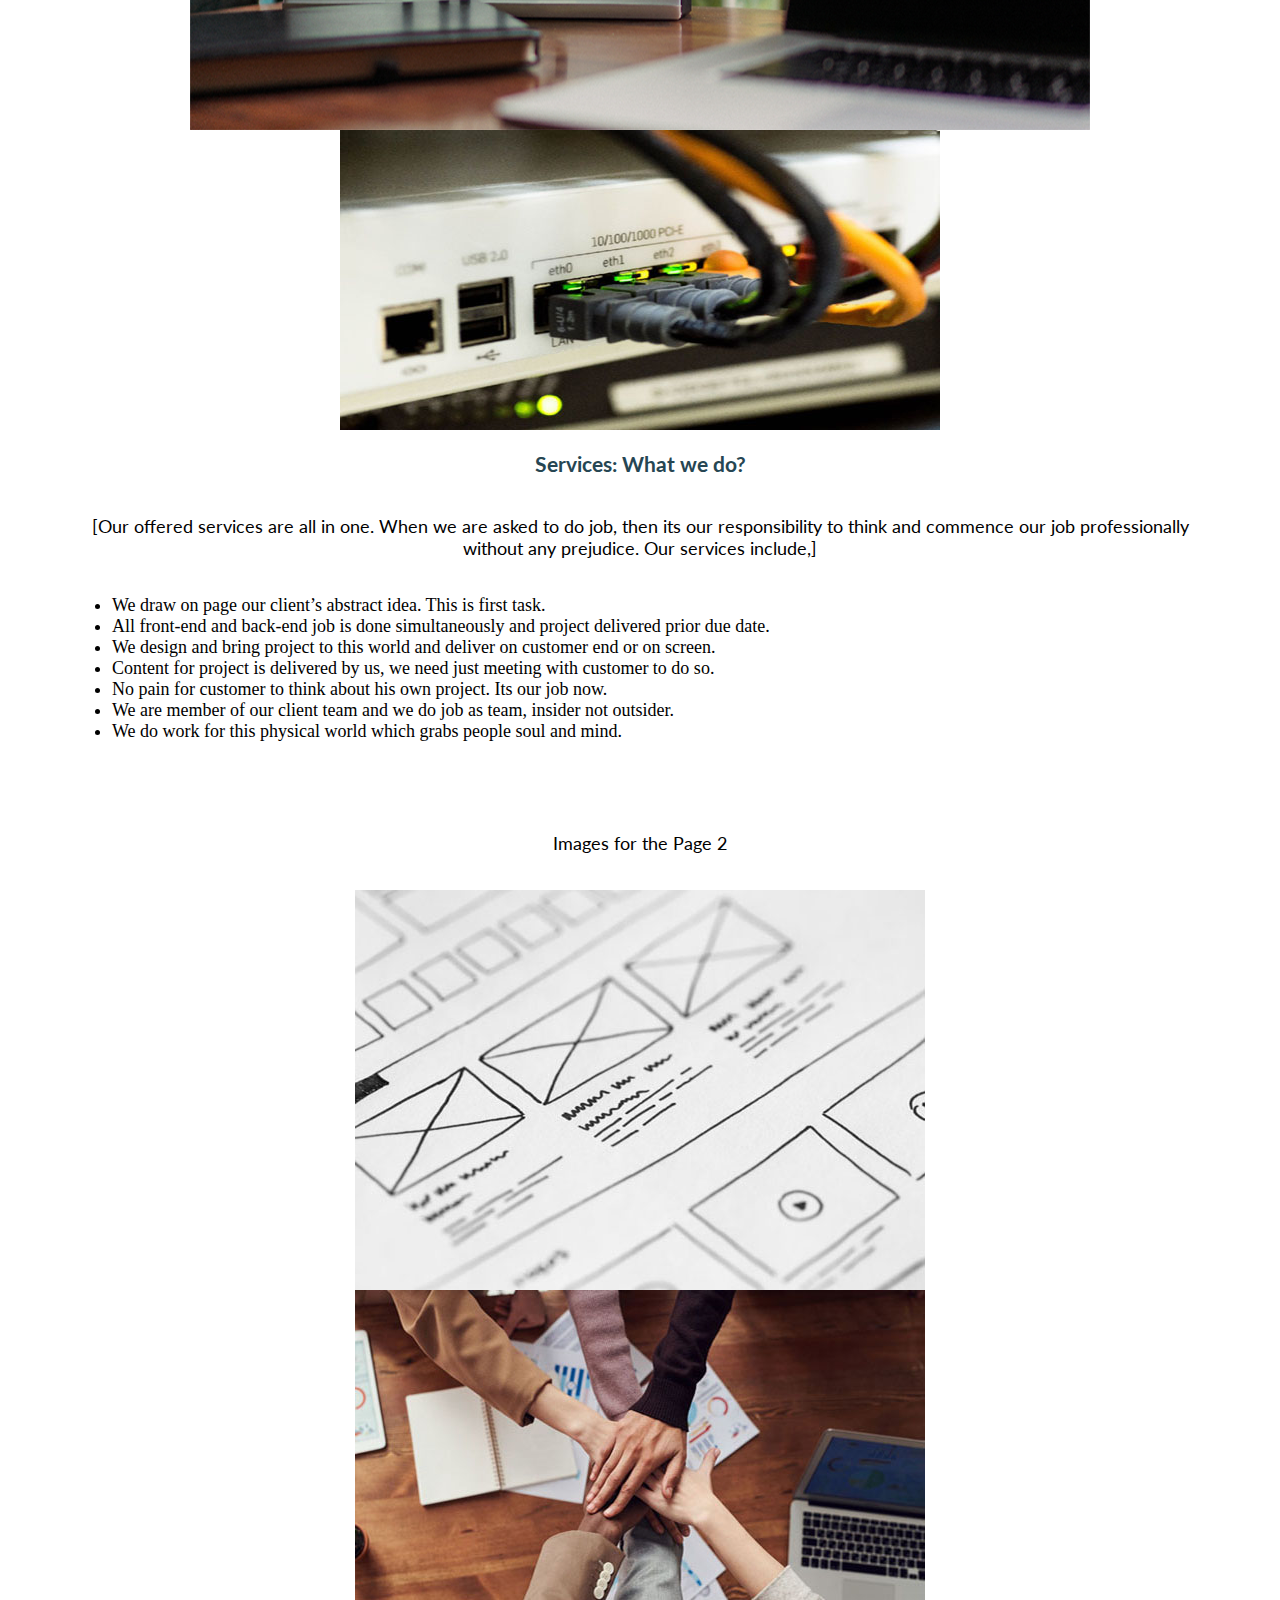
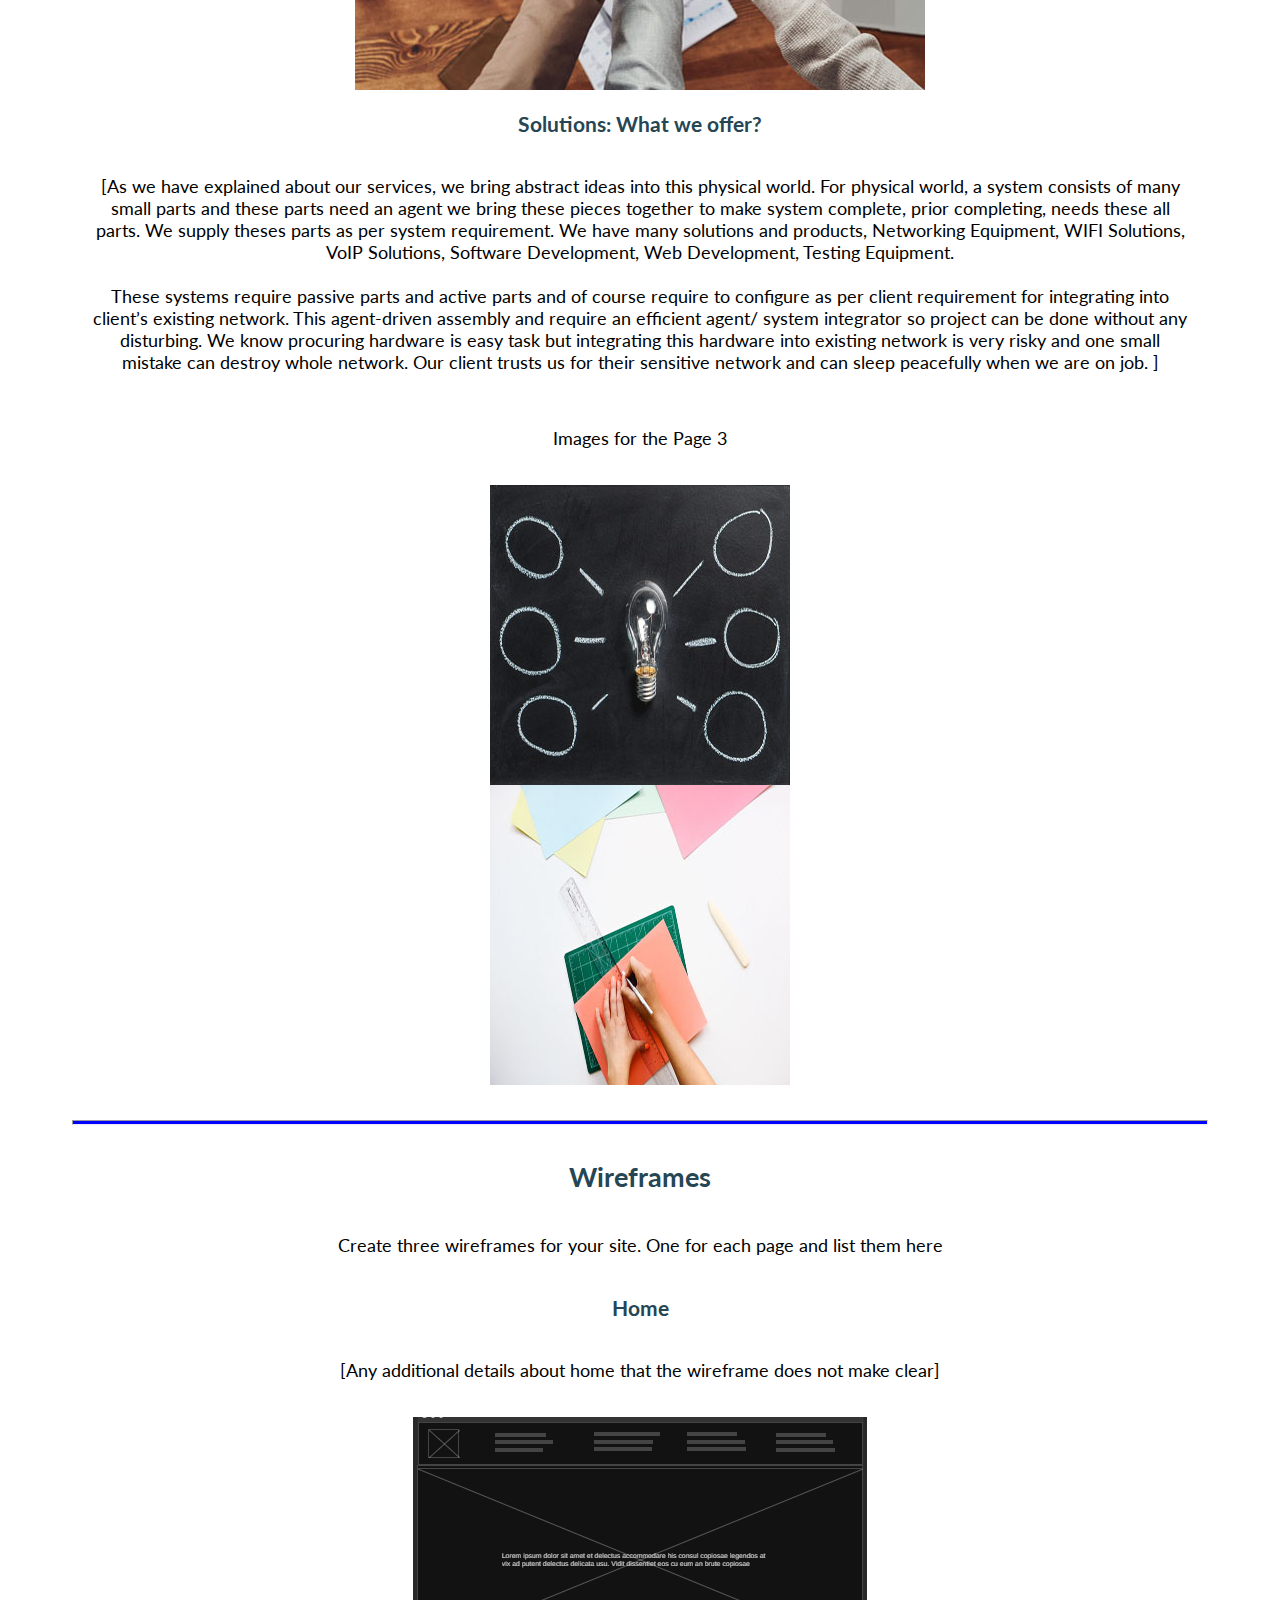
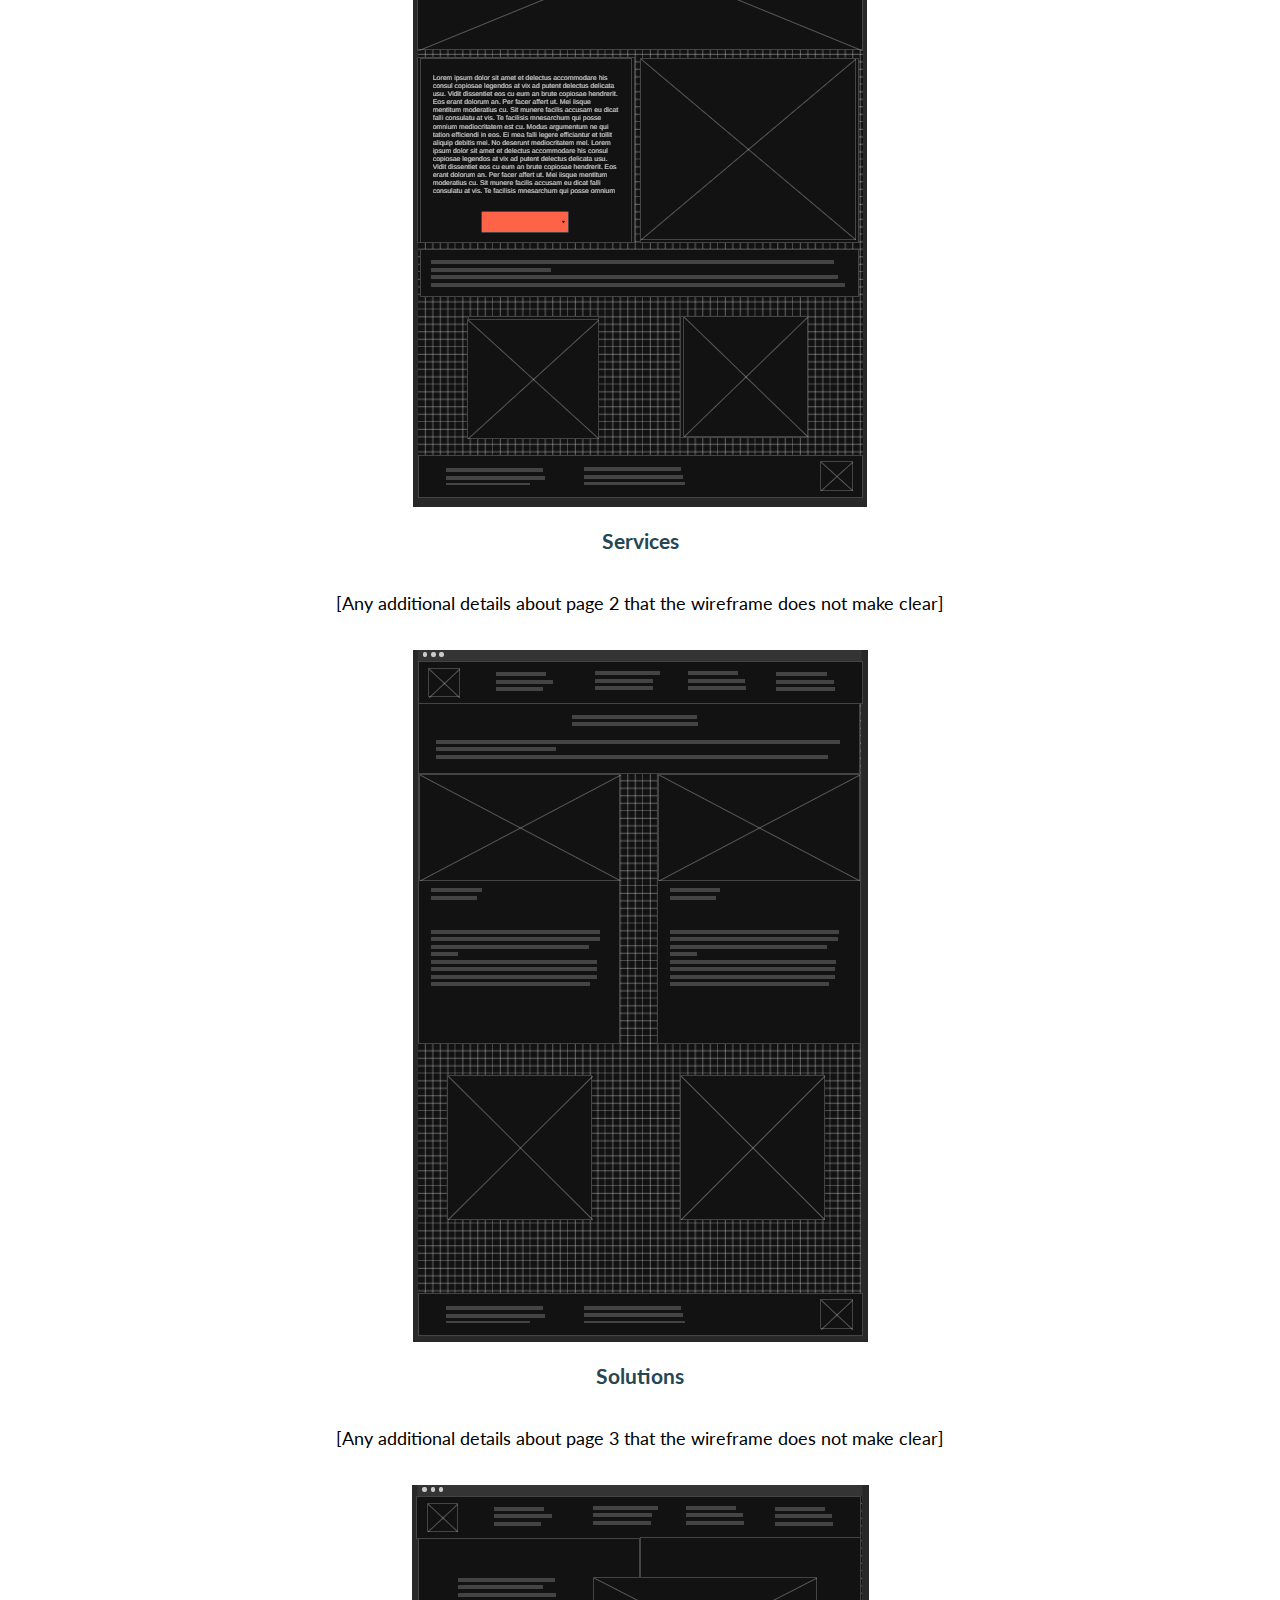
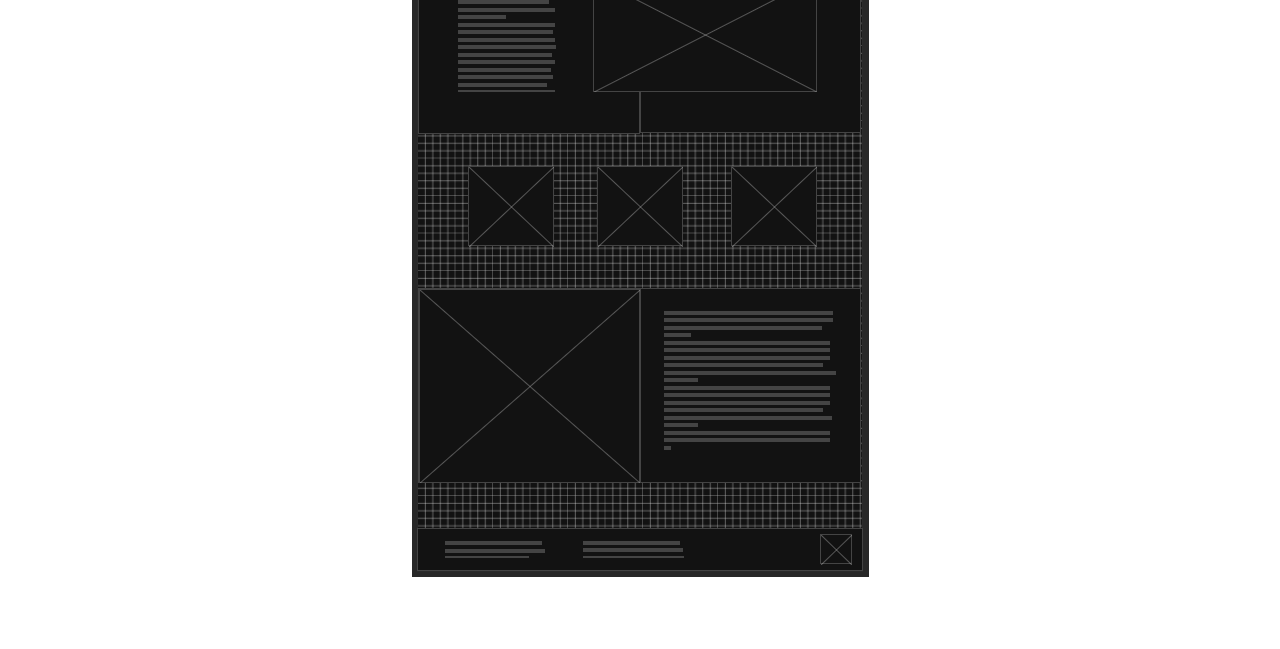
<file: up&down/site-plan.html>
<!DOCTYPE html>
<html lang="en-us">
    
  <head>
    <meta charset="utf-8">
    <title>Site Plan</title>
    <link type="text/css" rel="stylesheet" href="styles/site-plan.css">
  </head>

  <body>
    <header>
      <h1>UP&DOWN Site Plan</h1>
      <h2>Waheed Nazir</h2>
      <h2>WDD 130-30</h2>
      <!-- In the header above, add the name or your site, your name and class number. For example if you are in section 3 you would put WDD 130.03 -->
    </header>
    <main>

      <!-- ------------------------Steps 2-3------------------------------ -->
      <hr>
      <h2>Overview</h2>
      <h3>Purpose</h3>
      <p>“Creating Reality from Abstraction” is our slogan and it is elaborating our mission. We are professional IT consultants who are creating products which our customer has in their minds. We create image of our client’s mind and print it in form of website in web browser. </p>  <!-- change this -->


      <h3>Audience</h3>
      <p>Businesses and Individuals </p>  <!-- change this -->

      <hr>
      <h2>UP&DOWN</h2>
      <h3>Website Logo</h3>
      <!-- Replace this with some sort of logo for your site.  A logo can be as simple as the name of your site in a nice font :) -->
      <img src="images/logo.png" alt="UP&DOWN logo">
      <hr>
      <h2>
        Style Guide
      </h2>

      <!-- ------------------------Steps 4-8------------------------------ -->

      <h3>
        Color Palette
      </h3>
      <!--  The colors you choose for a website are one of the most important decisions you will make. Follow the instructions on the activity in iLearn then return and replace the color codes below with the hex color codes (the 6 digit numbers that show at the bottom of each color) for the colors you have chosen below.  You should have at least 2 colors but do not have to fill in all 4 if you do not need them.  -->

      <!-- Copy and paste the URL to your finished palette below Make sure to paste it into both spots -->
      Palette URL: <a href="https://coolors.co/264653-2a9d8f-0000ff-ffff00-ffffff" target="_blank">https://coolors.co/264653-2a9d8f-0000ff-ffff00-ffffff</a>


      <table class="colors">
        <tr><th>Primary</th><th>Secondary</th><th>Accent 1</th><th>Accent 2</th></tr>
        <!-- Replace the numbers in the boxes below with your hex color codes. Then switch to the site-plan.css file and change your colors there as well. -->
        <tr><td class="primary">#264653</td><td class="secondary">#2a9d8f</td><td class="accent1">#0000ff</td><td class="accent2">#ffff00</td></tr>
      </table>

      <!-- ------------------------Step 9------------------------------ -->

      <h3>
        Typography
      </h3>
      <!-- Choose a font for your paragraphs (body copy) and headlines. What font(s) have you chosen? Why did you choose what you did?  Make sure to review the list of web safe fonts at W3Schools.org as a starting point.  Think also about which of your colors above you might use for background and font colors. -->

      <h4>
        Heading Font: Lato  <!-- change this -->
      </h4>
      <h4>
        Paragraph Font: Sans-Serif  <!-- change this -->
      </h4>
      <h3>
        Normal paragraph example
      </h3>
      <p>
        Lorem ipsum dolor sit amet, consectetur adipiscing elit, sed do eiusmod tempor incididunt ut labore et dolore magna aliqua. Ut enim ad minim veniam, quis nostrud exercitation ullamco laboris nisi ut aliquip ex ea commodo consequat. Duis aute irure dolor in reprehenderit in voluptate velit esse cillum dolore eu fugiat nulla pariatur. Excepteur sint occaecat cupidatat non proident, sunt in culpa qui officia deserunt mollit anim id est laborum.
      </p>
      <h3>
        Colored paragraph example
      </h3>
      <p class="colored">
        Lorem ipsum dolor sit amet, consectetur adipiscing elit, sed do eiusmod tempor incididunt ut labore et dolore magna aliqua. Ut enim ad minim veniam, quis nostrud exercitation ullamco laboris nisi ut aliquip ex ea commodo consequat. 
      </p>

      <!-- ------------------------Step 10------------------------------ -->

      <h3>
        Navigation
      </h3>
      <!-- Think about how you want your navigation bar to look. In the site-plan.css file change the colors to your colors to get the look you desire. --> 
      <nav>
        <a href="index.html">Home</a>
        <a href="services.html">Services</a>
        <a href="solutions.html">Solutions</a>
      </nav>
      <hr>
      <h2>
        Site Map
      </h2>
      <div class="sitemap">
        <div class="sm-home">
          Home
        </div>
        <div class="sm-page2">
          Services <!-- change this -->
        </div>
        <div class="sm-page3">
          Solutions  <!-- change this -->
        </div>

        <div class="top">
          &nbsp;
        </div>
        <div class="left">
          &nbsp;
        </div>
        <div class="right">
          &nbsp;
        </div>

      </div>

      <!-- --------Content Section -------------- -->
      <hr>
      <h2>
        Content
      </h2>
      <h3>Home page</h3>
      <p>
        What consultant means? You are right to ask this question to us. Why you choose us to work for you? When you start working with us, you will feel like you are working instead of us. Your job would be done as lawful self-assembly. You just need to tell us briefly about your business, we will extract all information from it. that’s it. 
<br>We are specialized consultant for IT projects either it is web development or network design and implementation. Without bothering more, you will have your work done from one window which is UP&DOWN, your partner for present and future. 

      </p>
      <p>Images for the Home page</p>
        <img src="images/main.png" alt="image for homepage">
        <img src="images/system.jpg" alt="image for homepage">

      </ul>
      <h3>Services: What we do?</h3>
      <p>
        [Our offered services are all in one. When we are asked to do job, then its our responsibility to think and commence our job professionally without any prejudice. Our services include,]
        <ul>
          <li>We draw on page our client’s abstract idea. This is first task.</li>
          <li>All front-end and back-end job is done simultaneously and project delivered prior due date.</li>
          <li>We design and bring project to this world and deliver on customer end or on screen.</li>
          <li>Content for project is delivered by us, we need just meeting with customer to do so.</li>
          <li>No pain for customer to think about his own project. Its our job now.</li>
          <li>We are member of our client team and we do job as team, insider not outsider.</li>
          <li>We do work for this physical world which grabs people soul and mind.</li>
        
        </ul>
      </p>
      <p>Images for the Page 2</p>
        <img src="images/page2b.jpg" alt="image for page">
        <img src="images/page2a.jpg" alt="image for page">

      </ul>
      <h3>Solutions: What we offer?</h3>
      <p>
        [As we have explained about our services, we bring abstract ideas into this physical world. For physical world, a system consists of many small parts and these parts need an agent we bring these pieces together to make system complete, prior completing, needs these all parts. We supply theses parts as per system requirement. We have many solutions and products, Networking Equipment, WIFI Solutions, VoIP Solutions, Software Development, Web Development, Testing Equipment.
        <br><br>These systems require passive parts and active parts and of course require to configure as per client requirement for integrating into client’s existing network. This agent-driven assembly and require an efficient agent/ system integrator so project can be done without any disturbing. We know procuring hardware is easy task but integrating this hardware into existing network is very risky and one small mistake can destroy whole network. Our client trusts us for their sensitive network and can sleep peacefully when we are on job. 
        ]
      </p>
      <p>Images for the Page 3</p>
        <img src="images/page3a.jpg" alt="image for page3">
        <img src="images/page3b.jpg" alt="image for page3">

      </ul>
      <hr>
      <h2>
        Wireframes
      </h2>
      <p>
        Create three wireframes for your site. One for each page and list them here</p>

      <h3>Home</h3>
      <p>         
        [Any additional details about home that the wireframe does not make clear]
      </p>
      <img src="images/UP&DOWN-Home page Wireframe.PNG" alt="home page wireframe">

      <h3>Services</h3>
      <p>         
        [Any additional details about page 2 that the wireframe does not make clear]
      </p>
      <img src="images/UP&DOWN-Services Wireframe.PNG" alt="services wireframe">

      <h3>Solutions</h3>
      <p>         
        [Any additional details about page 3 that the wireframe does not make clear]
      </p>
      <img src="images/UP&DOWN-Solutions Wireframe.PNG" alt="solutions wireframe">
    </main>
  </body>

</html>
</file>
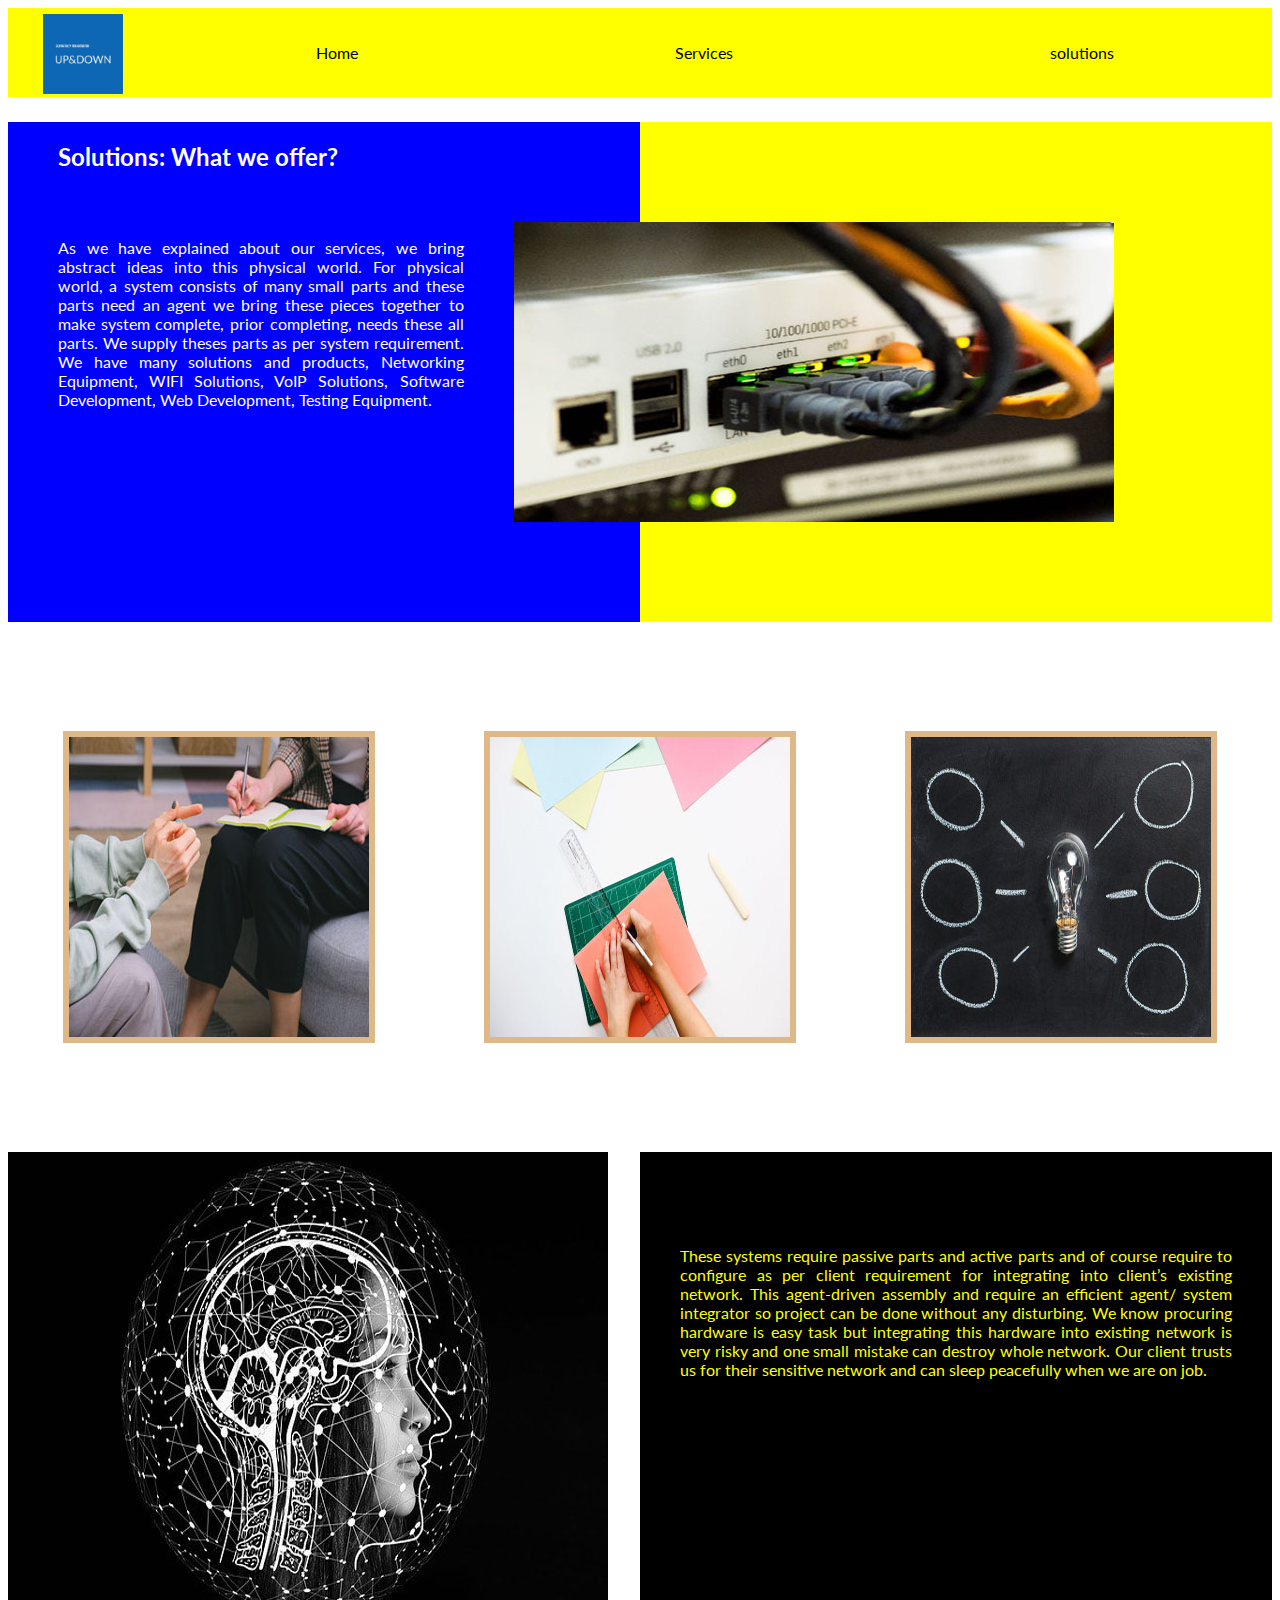
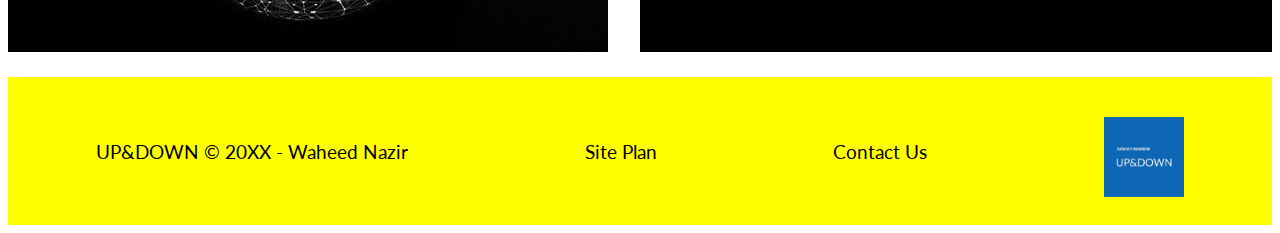
<file: up&down/solutions.html>
<!DOCTYPE html>
<html lang="en">
<head>
    <meta charset="UTF-8">
    <meta http-equiv="X-UA-Compatible" content="IE=edge">
    <meta name="viewport" content="width=device-width, initial-scale=1.0">
    <title>UP&DWON | Solutions</title>
    <link rel="stylesheet" href="styles/style.css">
</head>
<body>
    <header>
        <a id="logo_link" href="index.html">
            <img class="logo" src="images/logo.png" alt="UP&DOWN">
        </a>
        
        <nav>
            <a href="index.html">Home</a>
            <a href="services.html">Services</a>
            <a href="solutions.html">solutions</a>
        </nav>
    </header>
    <main class="solutions-grid">
        <div class="solutions-col1">
        </div>
        <section class="solutions-headings">
            <h2>Solutions: What we offer?</h2>
        </section>
       
            <p class="solutions-para">As we have explained about our services, we bring abstract ideas into this physical world. 
                For physical world, a system consists of many small parts and these parts need an agent we
                 bring these pieces together to make system complete, prior completing, needs these all 
                 parts. We supply theses parts as per system requirement. We have many solutions and 
                 products, Networking Equipment, WIFI Solutions, VoIP Solutions, Software Development,
                  Web Development, Testing Equipment.
            </p>
        
        
        <div class="solutions-col2">
            
        </div>
       
            <img class="solutions-pic" src="images/system.jpg" alt="solution main image">
        
    </main>
    <div class="solutions-cards">
        
            <img class="solutions-card1" src="images/pexels-shvets-production-7176317.jpg" alt="img-1">
        
        
            <img class="solutions-card2" src="images/page3b.jpg" alt="img-1">
        
        
            <img class="solutions-card3" src="images/page3a.jpg" alt="img-1">
        
    </div>

    <div class="solutions-bottom">
        
            <img class="solutions-bimag" src="images/artificial-intelligence-gb13608f23_640.jpg" alt="img-b">
       
        <div class="solutions-bg">
                
        
            <p class="solutions-bg-para"> <br><br>
                These systems require passive parts and active parts and of course require to 
                configure as per client requirement for integrating into client’s existing network. 
                This agent-driven assembly and require an efficient agent/ system integrator so 
                project can be done without any disturbing. We know procuring hardware is easy 
                task but integrating this hardware into existing network is very risky and one small 
                mistake can destroy whole network. Our client trusts us for their sensitive network
                 and can sleep peacefully when we are on job.

            </p>
        </div>
    </div>



<footer>
    <p>UP&DOWN &copy; 20XX - Waheed Nazir</p>
    <p><a href="site-plan.html">Site Plan</a></p>
    <p><a href="contactus.html">Contact Us</a></p>
    <div class="social">
       
        <a href="index.html" target="_blank">
            <img class="footer-logo" src="images/logo.png" alt="UP&DOWN">
        </a>
    </div>
</footer>
</body>
</html>
</file>
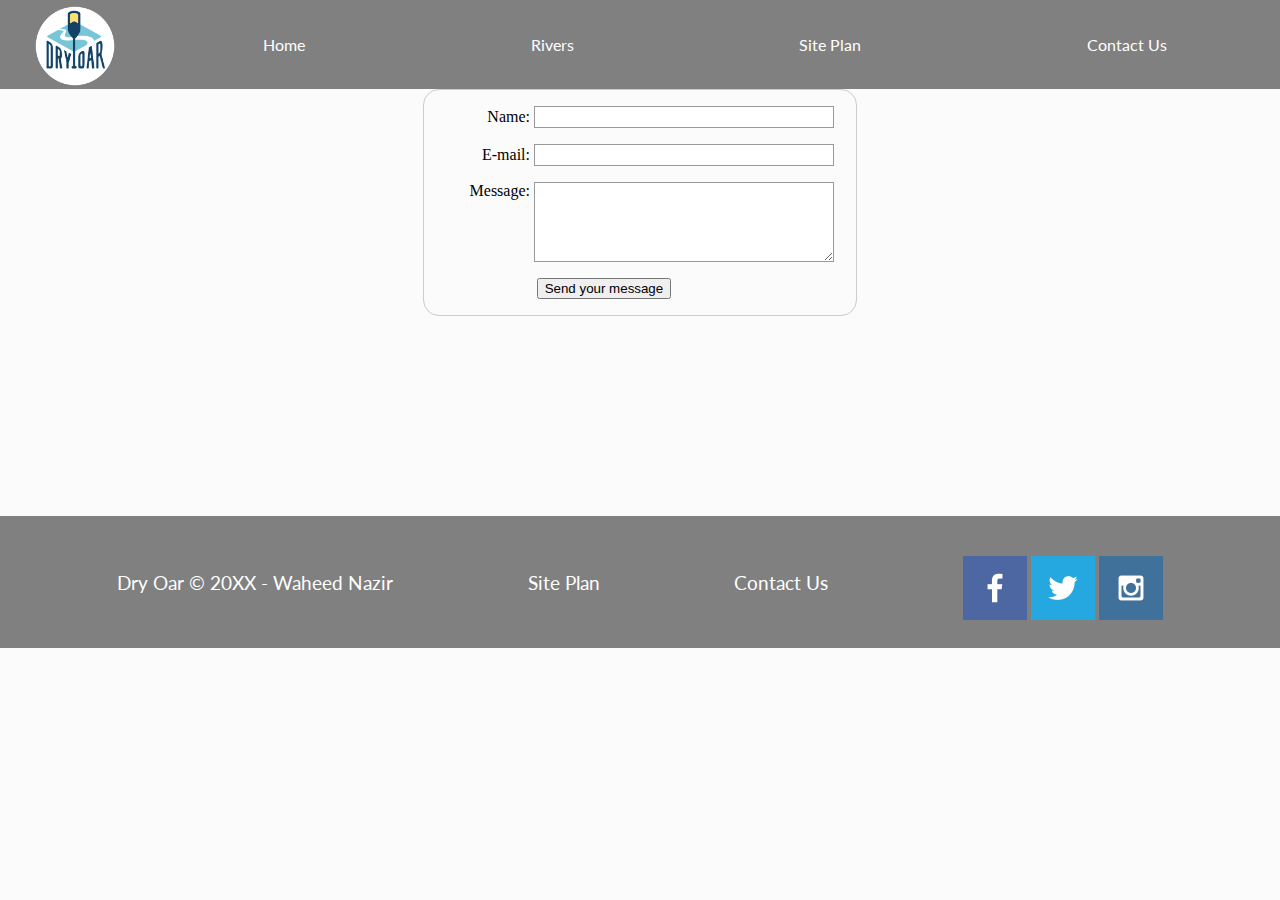
<file: wwr/contactus.html>
<!DOCTYPE html>
<html lang="en">
<head>
    <meta charset="UTF-8">
    <meta http-equiv="X-UA-Compatible" content="IE=edge">
    <meta name="viewport" content="width=device-width, initial-scale=1.0">
    <title>Contact us</title>
    <link rel="stylesheet" href="styles/style.css">
</head>
<body>
    <header>
        <a id="logo_link" href="index.html">
            <img class="logo" src="images/logo.png" alt="Dry Oar Logo">
        </a>
        <nav>
            <a href="index.html">Home</a>
            <a href="rivers.html">Rivers</a>
            <a href="site-plan-rafting.html">Site Plan</a>
            <a href="contactus.html">Contact Us</a>
        </nav>
    </header>
    <main>
        <div id="feedback"></div>
        <form action="/my-handling-form-page" method="post">
            <ul>
              <li>
                <label for="name">Name:</label>
                <input type="text" id="name" name="user_name" />
              </li>
              <li>
                <label for="mail">E-mail:</label>
                <input type="email" id="mail" name="user_email" />
              </li>
              <li>
                <label for="msg">Message:</label>
                <textarea id="msg" name="user_message"></textarea>
              </li>
              <li class="button">
                <button type="submit">Send your message</button>
              </li>
          
            </ul>
          </form>

    </main>


    <footer>
        <p>Dry Oar &copy; 20XX - Waheed Nazir</p>
        <p><a href="site-plan-rafting.html">Site Plan</a></p>
        <p><a href="contactus.html">Contact Us</a></p>
        <div class="social">
            <a href="https://facebook.com" target="_blank">
                <img src="images/facebook.png" alt="fb icon">
            </a>
            <a href="https://twitter.com" target="_blank">
                <img src="images/twitter.png" alt="twitter icon">
            </a>
            <a href="https://instagram.com" target="_blank">
                <img src="images/instagram.png" alt="instagram icon">
            </a>
        </div>
    </footer>
    </div>
    <script>
        // get the feedback div element so we can do something with it.
        const feedbackElement = document.getElementById('feedback');
        // get the form so we can read what was entered in it.
        const formElement = document.forms[0];
        // add a 'listener' to wait for a submission of our form. When that happens run the code below.
        formElement.addEventListener('submit', function(e) {
            // stop the form from doing the default action.
            e.preventDefault();
            // set the contents of our feedback element to a message letting the user know the form was submitted successfully. Notice that we pull the name that was entered in the form to personalize the message!
            feedbackElement.innerHTML = 'Hello '+ formElement.user_name.value +'! Thank you for your message. We will get back with you as soon as possible!';
            // make the feedback element visible.
            feedbackElement.style.display = "block";
            // add a class to move everything down so our message doesn't cover it.
            document.body.classList.toggle('moveDown');
        });
    </script>

</body>
</html>
</file>
<file: wwr/styles/style.css>
@import url('https://fonts.googleapis.com/css2?family=Lato&display=swap');
.logo{
    width: 80px;
         
}
#logo_link{
    padding-top: 5px;
    justify-self: center;
    align-self: center;

}
.home-title{
    font-family: 'Lato', sans-serif, serif;
    font-size: 2em;
    color: blue;
    margin-top: 10px;
}
header {
    display: grid;
    grid-template-columns: 150px auto;
    background-color: grey;
    color: black;
    margin-left: 0px;
    text-align: left;
    font-family: 'Lato', sans-serif, serif;
}
nav {
    display: flex;
    justify-content: space-around;
    font-family: 'Lato', sans-serif, serif;
}
nav a{
    color: white;
    text-decoration: none;
    padding: 35px;
}
#hero {
    display: grid;
    grid-template-columns: 1fr 3fr 1fr;
    margin-top: -100px;
}
#hero-box {
    grid-column: 1/4;
    grid-row: 1/3;
    z-index: -1;
}
#hero-msg{
    grid-column: 2/3;
    grid-row: 1/2;
    margin-top: 100px;

}
#hero-msg h4{
    color: white;
}
#hero-msg h1, #hero-msg h4{
    
    text-align: center;
}

#content {
    max-width: 1600px;
    margin: 0 auto;
    text-align: center;
}

h2{
    margin: 0px;
    font-family: 'Lato', sans-serif, serif;
}
h4{
    color: blue;
    font-family: 'Lato', sans-serif, serif;
}



.button-box{
    text-align: center;
}
.home-grid{
    display: grid;
    grid-template-columns: repeat(10,1fr);
}
.rivers-card {
    grid-column: 2/4;
    grid-row:2/3 ;
   
}
.camping-card{
    grid-column: 5/7;
    grid-row: 2/3;

}
.rapids-card {
    grid-column: 8/10;
    grid-row: 2/3;
}

#background {
    grid-column: 1/11;
    grid-row: 4/9;
    height: 725px;
    background-color: burlywood;
    color: black;
    
}

.mountains {
    grid-column: 2/7;
    grid-row: 5/8;
}
.msg {
    grid-column: 6/10;
    grid-row: 6/7;
    font-family: 'Lato', sans-serif, serif;
}

main section img{
    text-align: center;
    box-sizing: border-box;
}


body {
    background-color: #fcfbfb; 
    padding: 0px;
    margin: 0px;
}

nav a:hover {
    background-color: black;
    color: white;
}
.book, .join{
    background-color: grey;
    color: yellow;
    text-decoration: none;
    padding: 15px 30px;
    margin-top: 50px;
    border-radius: 5px;
}
.book:hover, .join:hover{
    background-color: blueviolet;
    color:yellow
}

.msg{
    background-color: #6f7364;
    color: white;
    line-height: 1.5em;
    padding: 35px;
    box-shadow: 5px 5px 10px #6f7364;
}
.msg h2{
    color: orange;
}
.msg p{
    color: white;
    padding-bottom: 15px;
}

.rivers-card, .camping-card, .rapids-card{
    margin: 200px 0;
}
.card-img{
    width: 100%;
    border: 5px solid black;
    transition: transform .5s;
    box-shadow: 5px 5px 10px #6f7364;
}
.card-img:hover {
    opacity: .6;
    transform: scale(1.1);
}
.mountains{
    width: 100%;
    margin-left: 0px;
    margin-top: 200px;
    margin-bottom: 200px;
    border: 2px solid black;
    padding: 0px;
    text-align: left;
    box-shadow: 5px 5px 10px #6f7364;

}


footer{
    background-color: grey;
    color: white;
    padding: 25px 50px;
    display: flex;
    justify-content: space-around;
    align-items: center;
    font-family: 'Lato', sans-serif, serif;
    margin-top: 200px;
}
footer h3{
    color: white;
}
footer a{
    color: white;
    text-decoration: none;
}
footer a:hover{
    color: black;
    background-color: #6f7364;
    text-decoration: none;
}

footer .social img{
    padding-top: 15px;

}

#hero-img{
    width: 100%;
}
.icon {
    width: 80px;
    padding-top: 10px
}
footer p{
    font-size: 1.2em;
    text-decoration: none;
}

/*this is styles for river.html page */

#river-grid{
    display: grid;
    grid-template-columns: repeat(10, 1fr);
    grid-template-rows: repeat(6, 100px);
    margin-top: 80px;
    margin-bottom: 80px;
   background-color: rgb(169, 157, 134);
   
}
.mountain{
    grid-column: 2/6;
    grid-row: 2/6;
    width: 600px;
    border: 3px solid black;
   
    
   
}
.salmon{
    grid-column: 3/5;
    grid-row: 1/2;
    border: 2px solid black;
    margin-bottom: -64px;
    text-align: center;
    background-color: black;
    color: yellow;
    align-self: center;
    font-family: "lato";
    padding-bottom: 2px;
    
}
.para{
    grid-column: 5/9;
    grid-row: 3/5;
    border: 3px solid black;
    justify-items: center;
    align-self: center;
    margin: 0px;
    background-color: gray;
    padding: 25px;
    font-family: sans-serif;
    text-align: justify;
    
    
    
}
.para:hover {
    opacity: .6;
    transform: scale(1.1);
}
.para2:hover {
    opacity: .6;
    transform: scale(1.1);
}

#river2-grid{
    display: grid;
    grid-template-columns: repeat(10, 1fr);
    grid-template-rows: repeat(6, 100px);
    margin-top: 80px;
    
   background-color: rgb(89, 144, 198);
   
}
.mountain2{
    grid-column: 5/9;
    grid-row: 2/6;
    width: 600px;
    border: 3px solid black;
    
   
}
.canyon{
    grid-column: 6/8;
    grid-row: 1/2;
    border: 2px solid black;
    margin-bottom: -64px;
    text-align: center;
    background-color: black;
    color: yellow;
    align-self: center;
    font-family: "lato";
    padding-bottom: 2px;
}
.para2{
    grid-column: 2/6;
    grid-row: 3/5;
    border: 3px solid black;
    text-align: justify;
    background-color: gray;
    padding: 25px;
    font-family: sans-serif;
    justify-items: center;
    align-self: center;
    margin: 0px;
    
}
h2{
    
    margin: 0px;
    
}
#main-para{
    display: grid;
    grid-template-columns: 400px 860px;
    grid-template-rows: 70px 305px;
    
}
.h2-river{
    grid-column: 1/2;
    grid-row: 1/2;
    padding-bottom: 10px;  
    margin-bottom: -42px;
    text-align: center;
    background-color: blueviolet;
    color: yellow;
    align-self: center;
    font-family: "lato";
    border: 3px solid black;
    
    

}
.rivers-details{
    grid-column: 1/3;
    grid-row: 2/3;
    color: yellow;
    padding: 30px;
    margin-top: 0px;
    font-family: "lato";
   
    justify-self: center;
    background-color: blueviolet;
    margin-bottom: 80px;
    text-align: justify;
    border: 3px solid black;
    justify-items: center;    
}
/* Contact Us Form*/
form {
    /* Center the form on the page */
    margin: 0 auto;
    width: 400px;
    /* Form outline */
    padding: 1em;
    border: 1px solid #ccc;
    border-radius: 1em;
  }
  
  ul {
    list-style: none;
    padding: 0;
    margin: 0;
  }
  
  form li + li {
    margin-top: 1em;
  }
  
  label {
    /* Uniform size & alignment */
    display: inline-block;
    width: 90px;
    text-align: right;
  }
  
  input,
  textarea {
    /* To make sure that all text fields have the same font settings
       By default, textareas have a monospace font */
    font: 1em sans-serif;
  
    /* Uniform text field size */
    width: 300px;
    box-sizing: border-box;
  
    /* Match form field borders */
    border: 1px solid #999;
  }
  
  input:focus,
  textarea:focus {
    /* Additional highlight for focused elements */
    border-color: #000;
  }
  
  textarea {
    /* Align multiline text fields with their labels */
    vertical-align: top;
  
    /* Provide space to type some text */
    height: 5em;
  }
  
  .button {
    /* Align buttons with the text fields */
    padding-left: 90px; /* same size as the label elements */
  }
  
  button {
    /* This extra margin represent roughly the same space as the space
       between the labels and their text fields */
    margin-left: 0.5em;
  }

  #feedback {
    background-color: antiquewhite;
    position: absolute;
    top: 0;
    left: 0;
    right: 0;
    padding: .5em;
    /* make this element invisible until we are ready for it */
    display: none;      
}
.moveDown {
    margin-top: 3em;
}





@media screen and (max-width: 900px) {
    #hero, .home-grid{
        display: block;
        height: auto;
    }
    #river-grid{
        display: block;
        height: auto;
    }
    nav, footer {
        flex-direction: column;
    }
    nav a {
        display: block;
        padding: 15px;
    }
    #hero {
        margin-top: 0;
    }
    #hero-msg {
        margin-top: 0;
    }
    #hero-msg h4 {
        display: none;
    }
    .home-title {
        font-size: 25px;
        color: #6f7364;
    }
    .rivers-card, .camping-card, .rapids-card { 
        margin: 50px auto;
        width: 60%;
    }
    #background {
        display: none;
    }
    .mountains, .msg {
        width: 80%;
        display: block;
        margin: 0 auto;
    }
    footer {
        margin-top: 25px;
    }
}
</file>
<file: up&down/styles/style.css>
@import url('https://fonts.googleapis.com/css2?family=Lato&display=swap');

#logo_link
{
  padding-top: 5px;
  justify-self: center;
  align-self: center;
}

header
{
  display: grid;
  grid-template-columns: 150px auto;
  background-color: yellow;
  color: black;
  margin-left: 0px;
  text-align: left;
  font-family: 'Lato', sans-serif, serif;
}

.logo
{
  width: 80px;
}

nav
{
  display: flex;
  justify-content: space-around;
  font-family: 'Lato', sans-serif, serif;
}

nav a
{
  color: black;
  text-decoration: none;
  padding: 35px;
}
nav a:hover{
  color: yellow;
  background-color: #264653;
}



#home-grid
{
  display: grid;
  grid-template-columns: 30% 40% 30%;
  grid-template-rows: 133px 133px 133px;
  border: 2px solid black;
  margin-top: 25px;
}

.home-img
{
  grid-column: 1/4;
  grid-row: 1/2;
}

.home-section
{
  grid-column: 2/3;
  grid-row: 2/3;
  text-align: center;
  color: yellow;
  font-family: 'Lato', sans-serif, serif;
}

.home-img img
{
  width: 100%;
  height: 400px;
}

.home-info
{
  display: grid;
  grid-template-columns: 40% 58%;
  grid-template-rows: 450px 50px;
  margin-top: 25px;
  gap: 25px;
}

.info-img
{
  grid-column: 2/3;
  grid-row: 1/3;
  border: 2px solid black;
  justify-self: center;
  background-color: yellow;
}

.info-img-size
{
  width: 100%;
  height: 521px;
}

.info-txt
{
  grid-column: 1/2;
  grid-row: 1/3;
  text-align: justify;
  padding: 25px;
  background-color: black;
  color: yellow;
  font-family: 'Lato', sans-serif, serif;
}

.learn a
{
  text-decoration: none;
  text-align: center;
}

.learn
{
  grid-column: 1/2;
  grid-row: 2/3;
  align-self: end;
  justify-self: center;
}

.learn a h4
{
  background-color: red;
  margin-top: 100px;
  border-radius: 5px;
  color: yellow;
  height: 25px;
  width: 150px;
  padding-top: 10px;
  padding-bottom: 3px;
}

.purpose
{
  display: grid;
  grid-template-columns: 1fr;
  grid-template-rows: 50px 100px;
  background-color: black;
  color: yellow;
  margin-top: 25px;
  padding: 25px;
}

.vision-heading
{
  grid-row: 1/2;
  font-family: 'Lato', sans-serif, serif;
}

.vision
{
  grid-row: 2/3;
  font-family: 'Lato', sans-serif, serif;
}

.services-main
{
  border: 2px solid black;
  margin-top: 25px;
  background-color: blue;
  color: yellow;
  font-family: 'Lato', sans-serif, serif;
}

.services-grid
{
  display: grid;
  grid-template-columns: 1fr 1fr;
  grid-template-rows: 400px 230px;
  margin-top: 25px;
  column-gap: 100px;
}

.services-col1
{
  grid-column: 1/2;
  grid-row: 1/2;
  border: 2px solid black;
  justify-self: center;
  align-self: center;
}

.col1-para
{
  grid-column: 1/2;
  grid-row: 2/3;
  padding: 25px;
  border: 2px solid black;
  background-color: blue;
  color: yellow;
  font-family: 'Lato', sans-serif, serif;
}

.services-col2
{
  grid-column: 2/3;
  grid-row: 1/2;
  border: 2px solid black;
  justify-self: center;
  align-self: center;
}

.col2-para
{
  grid-column: 2/3;
  grid-row: 2/3;
  padding: 25px;
  border: 2px solid black;
  background-color: yellow;
  font-family: 'Lato', sans-serif, serif;
}

.services-bottom
{
  display: grid;
  grid-template-columns: 1fr 1fr;
  grid-template-rows: 400px;
  margin-top: 25px;
  column-gap: 200px;
}

.services-pic1
{
  grid-column: 1/2;
  border: 2px solid black;
  justify-self: center;
  align-self: center;
  border: 6px solid burlywood;
}

.services-pic2
{
  grid-column: 2/3;
  border: 2px solid black;
  justify-self: center;
  align-self: center;
  border: 6px solid burlywood;
}

.home-bottom
{
  display: grid;
  grid-template-columns: 1fr 1fr;
  grid-template-rows: 400px;
  margin-top: 25px;
  column-gap: 100px;
}

.pic-1
{
  grid-column: 1/2;
  border: 2px solid black;
  height: 400px;
}

.pic-2
{
  grid-column: 2/3;
  border: 2px solid black;
  height: 400px;
}

/* This is for solutions page*/
.solutions-grid
{
  margin-top: 25px;
  display: grid;
  grid-template-columns: repeat(10, 1fr);
  grid-template-rows: 100px 400px 0px;
}

.solutions-col1
{
  grid-column: 1/6;
  grid-row: 1/4;
  background-color: blue;
  color: white;
  
}

.solutions-col2
{
  background-color: yellow;
  grid-column: 6/11;
  grid-row: 1/4;
  
}

.solutions-pic
{
  grid-column: 5/9;
  grid-row: 2/3;
}
.solutions-pic:hover
{
  opacity: .6;
  transform: scale(1.1);
}


.solutions-headings
{
  grid-column: 1/5;
  grid-row: 1/2;
  color: white;
  padding-left: 50px;
  padding-right: 50px;
  text-align: left;
  font-family: 'Lato', sans-serif, serif;
}

.solutions-para
{
  grid-column: 1/5;
  grid-row: 2/3;
  padding-left: 50px;
  padding-right: 50px;
  color: white;
  text-align: justify;
  font-family: 'Lato', sans-serif, serif;
}

.solutions-cards
{
  display: grid;
  grid-template-columns: 1fr 1fr 1fr;
  margin-top: 100px;
  height: 330px;
}

.solutions-card1
{
  grid-column: 1/2;
  grid-row: 1/2;
  justify-self: center;
  align-self: center;
  border: 6px solid burlywood;
}
.solutions-card1:hover
{
  opacity: .6;
  transform: scale(1.1);
}

.solutions-card2
{
  grid-column: 2/3;
  grid-row: 1/2;
  justify-self: center;
  align-self: center;
  border: 6px solid burlywood;
}
.solutions-card2:hover
{
  opacity: .6;
  transform: scale(1.1);
}
.solutions-card3
{
  grid-column: 3/4;
  grid-row: 1/2;
  justify-self: center;
  align-self: center;
  border: 6px solid burlywood;
}
.solutions-card3:hover
{
  opacity: .6;
  transform: scale(1.1);
}
.solutions-bottom
{
  display: grid;
  grid-template-columns: 1fr 1fr;
  height: 500px;
  margin-top: 100px;
}

.solutions-bimag
{
  grid-column: 1/2;
}

.solutions-bg
{
  grid-column: 2/3;
  grid-row: 1/2;
  background-color: black;
}

.solutions-bg-para
{
  grid-column: 2/3;
  grid-row: 1/2;
  color: yellow;
  padding: 40px;
  text-align: justify;
  font-family: 'Lato', sans-serif, serif;
}

/* above is for solutions page*/

/* Contact Us Form*/
form {
  /* Center the form on the page */
  margin: 0 auto;
  width: 400px;
  /* Form outline */
  padding: 1em;
  border: 1px solid #ccc;
  border-radius: 1em;
}

ul {
  list-style: none;
  padding: 0;
  margin: 0;
}

form li + li {
  margin-top: 1em;
}

label {
  /* Uniform size & alignment */
  display: inline-block;
  width: 90px;
  text-align: right;
}

input,
textarea {
  /* To make sure that all text fields have the same font settings
     By default, textareas have a monospace font */
  font: 1em sans-serif;

  /* Uniform text field size */
  width: 300px;
  box-sizing: border-box;

  /* Match form field borders */
  border: 1px solid #999;
}

input:focus,
textarea:focus {
  /* Additional highlight for focused elements */
  border-color: #000;
}

textarea {
  /* Align multiline text fields with their labels */
  vertical-align: top;

  /* Provide space to type some text */
  height: 5em;
}

.button {
  /* Align buttons with the text fields */
  padding-left: 90px; /* same size as the label elements */
}

button {
  /* This extra margin represent roughly the same space as the space
     between the labels and their text fields */
  margin-left: 0.5em;
}

#feedback {
  background-color: antiquewhite;
  position: absolute;
  top: 0;
  left: 0;
  right: 0;
  padding: .5em;
  /* make this element invisible until we are ready for it */
  display: none;      
}
.moveDown {
  margin-top: 3em;
}
/* end of Form */


footer
{
  background-color: yellow;
  color: black;
  padding: 25px 0px;
  display: flex;
  justify-content: space-around;
  align-items: center;
  font-family: 'Lato', sans-serif, serif;
  margin-top: 25px;
}

footer h3
{
  color: black;
}

footer a
{
  color: black;
  text-decoration: none;
}

footer a:hover
{
  color: yellow;
  background-color: #264653;
  text-decoration: none;
}

footer .social img
{
  padding-top: 15px;
}

.footer-logo
{
  width: 80px;
}

.icon
{
  width: 80px;
  padding-top: 10px;
}

footer p
{
  font-size: 1.2em;
  text-decoration: none;
}
</file>
<file: positioningstyle.css>
/* CSS - Name: "positionstyles.css" */
/* Activity 1 styles */
.content1 {
  /* This is the parent of the activity 1 boxes. */
  display: grid;
  grid-template-columns: 1fr 1fr;
  border: 2px solid black;
  justify-items: center;
  grid-gap: 20px;
  width: 600px;
  margin: auto;
  

}
.red1 { 
  width: 100%; 
  height: 100px; 
  background-color: red; 
  grid-column: 1/3;

} 
.green1 {
  width: 200px; 
  height: 200px; 
  background-color: green; 

} 
.yellow1 {
  width: 200px; 
  height: 200px; 
  background-color: gold;
  
} 
.blue1 {
  width: 100%; 
  height: 100px; 
  background-color: blue; 
  grid-column: 3/1;
  
} 
/* Activity 2 styles */ 
.content2 {
  /* This is the parent of the activity 2 boxes. */
  display: grid;
  grid-template-columns: 50px 50px 50px 50px 50px 50px;
  grid-auto-rows: 50px 50px 50px 50px 50px 50px;
  height: 400px;
  padding: 10px;
  border: 1px solid black; 
  
}
.red2 {
  grid-column: 1 / 3;
  grid-row: 1 / 3; 
  width: 100%; 
  height: 100%; 
  background-color: red; 
} 
.green2 { 
  width: 100%; 
  height: 100%; 
  background-color: green; 
  grid-column: 2 / 4;
  grid-row: 2 / 4;
  place-self: center;
} 
.yellow2 {
  width: 100%; 
  height: 100%; 
  background-color: gold; 
  grid-column: 3/5;
  grid-row: 3/5;
  place-self: center;
} 
.blue2 {
  width: 100%; 
  height: 100%; 
  background-color: blue; 
  grid-column: 4/6;
  grid-row: 4/6;
  place-items: center;
} 
/* Activity 3 styles */ 
.content3 {
  /* This is the parent of the activity 3 boxes. */
  display: grid;
  grid-column: 1fr 1fr;
  grid-row: 100px 100px 100px 100px 100px;
  grid-column-gap: 100px;
  
}
.red3 {
  width: 100%; 
  height: 100px; 
  background-color: red; 
  grid-column: 1/3;
} 
.green3 {
  width: 100%; 
  height: 200px; 
  background-color: green;
  
 
} 
.yellow3 {
  width: 100%; 
  height: 200px; 
  background-color: gold; 
  
  
} 
.blue3 {
  width: 100%;
  height: 100px; 
  background-color: blue; 
  grid-column:1/3 ;
} 
/* Activity 4 styles */ 
.content4 {
  /* This is the parent of the activity 4 boxes. */
  display: grid;
  grid-template-columns: 1fr 1fr;
  grid-template-rows: 1fr 1fr 1fr;
  height: 400px;
}
.red4 {
  grid-row: 1/4;
  width: 100%; 
  height: 100%; 
  background-color: red; 
} 
.green4 {
  width: 100%; 
  height: 100%; 
  background-color: green; 
} 
.yellow4 {
  width: 100%; 
  height: 100%; 
  background-color: gold; 
} 
.blue4 {
  width: 100%; 
  height: 100%; 
  background-color: blue; 
} 
/* Activity 5 styles */ 
.content5 {
  /* This is the parent of the activity 5 boxes. */
  height: 400px;
 
  margin: auto;
}
.red5 { 
  width: 100%; 
  height: 100px; 
  background-color: red; 
} 
.green5 { 
  width: 200px; 
  height: 200px; 
  background-color: green; 
  float: left;

} 
.yellow5 {
  width: 100%; 
  height: 250px; 
  background-color: gold; 
  
  

} 
.blue5 {
  width: 100%; 
  height: 100px; 
  background-color: blue; 
  margin-top: 0px;
  
} 
/* Activity 6 styles */ 
.content6 {
  /* This is the parent of the activity 6 boxes. */
  display: grid;
  grid-template-columns: 100px 100px 100px;
  grid-template-rows: 100px 100px 100px;
  
}
.red6 {
  width: 100%; 
  height: 100px; 
  background-color: red; 
  grid-column: 1/3;
  grid-row: 1/2;
  place-self: center;
} 
.green6 {
  width: 100px; 
  height: 100px; 
  background-color: green;
  grid-column: 1/2; 
  grid-row: 3/4;
  z-index: 99;
  
  
  
} 
.yellow6 {
  width: 100px; 
  height: 100%; 
  background-color: gold; 
  grid-column: 3/4; 
  grid-row: 2/4;
  place-self: center;
  z-index: 99;
} 
.blue6 {
  width: 200px; 
  height: 200px; 
  background-color: blue; 
  grid-column: 1/4; 
  grid-row: 1/4;
  place-self: center;
 
  
} 


/* Do not make any changes below here */
.activity {
  width: 70%; 
  margin: 20px auto; 
  font-family: Arial, sans-serif; 
  border: 1px solid black; 
  padding: 10px; 
  clear:both; 
  overflow: auto;
} 

.hint {
  border: 1px solid grey;
  background: #e0e0e0;
  padding: .5em;
  position: relative;
  margin: 1em 0;
}
.hint h3 {
  margin: 0;
}
.hint:hover {
  background: #d0d0d0;
}
.hint > div {
  display: none;
}

.hint input[type=checkbox] {
  position: absolute;
  width: 100%;
  height: 100%;
  opacity: 0;
  z-index: 1;
  cursor: pointer;
}

.hint input[type=checkbox]:checked ~ div {
  display: block;
}

.hint i {
  position: absolute;
  transform: translate(-6px, 0);
  margin-top: 16px;
  right: 10px;
  top: -3px;
}
.hint i:before, .hint i:after {
  content: "";
  position: absolute;
  background-color: black;
  width: 3px;
  height: 9px;
}
.hint i:before {
  transform: translate(2px, 0) rotate(45deg);
}
.hint i:after {
  transform: translate(-2px, 0) rotate(-45deg);
}

.hint input[type=checkbox]:checked ~ i:before {
  transform: translate(-2px, 0) rotate(45deg);
}
.hint input[type=checkbox]:checked ~ i:after {
  transform: translate(2px, 0) rotate(-45deg);
}
.hint a {
  position: relative;
  z-index: 1;
}
</file>
<file: practice.css>
.grid-css{
    display: grid;
    grid-template-columns: 200px 200px;
    grid-template-rows: 200px auto;
    column-gap: 25px;
    border: 2px solid red;
    justify-items: stretch;
}
.grid-1{
    grid-column: 1/2;
    
    justify-self: center;
    background-color: yellow;
}
.grid-2{
    grid-column: 2/3;
    align-self: center;
    justify-self: center;
}
</file>
<file: up&down/styles/site-plan.css>
/* if you are using any Google fonts change the font names below to your fonts. 
Any spaces in your font name should be replaced with a +. 
Fonts are separated by a | */
@import url('https://fonts.googleapis.com/css2?family=Lato&display=swap');

:root {
  /* change the values below to your colors from your palette */
  --primary-color: #264653  ;
  --secondary-color: #2a9d8f;
  --accent1-color: #0000ff;
  --accent2-color: #ffff00;
  
  /* change the values below to your chosen font(s) */
  --heading-font: Lato;
  --paragraph-font: Lato, Helvetica, sans-serif;

  /* these colors below should be chosen from among your palette colors above */
  --headline-color-on-white: #396E94;  /* headlines on a white background */ 
  --headline-color-on-color: yellow; /* headlines on a colored background */ 
  --paragraph-color-on-white: #396E94; /* paragraph text on a white background */ 
  --paragraph-color-on-color: yellow; /* paragraph text on a colored background */ 
  --paragraph-background-color: blue ;
  --nav-link-color: #396E94;
  --nav-background-color: #D4AC0D;
  --nav-hover-link-color: white;
  --nav-hover-background-color: #396E94;
}


/*  Look around below...but DON'T CHANGE ANYTHI! */

body {
  max-width: 1200px;
  margin: 0 auto;
  padding: 4em;
  font-size: 18px;
  text-align: center;
}
img {
  display: block;
  margin: 0 auto;
 
}
h1, h2, h3, h4, h5, h6 {
  font-family: 'Lato', sans-serif, serif;
  color: #264653;
}
h2 {
  text-align: center;
}
hr {
  height: 3px;
  margin: 35px 0;
  background: var(--accent1-color);
}
header {
  padding: 1em;
  text-align: center;
  color: var(--paragraph-color-on-color);
  background-color: var(--paragraph-background-color);
}
header > h1, header > h2 {
  color: var(--headline-color-on-color);
}

p {
  font-family: 'Lato', sans-serif, serif;
  color: var(--paragraph-color);
  padding: 1em;
  
}
ul{
  text-align: left;

}
.colors {
  width: 100%;
  min-width: 350px;
  margin: 30px auto;
  text-align: center;
}
.colors th {
  background-color: #999;
}
.colors td{
  width: 25%;
  height: 3em;
}

.primary {
  background-color: var(--primary-color);
}
.secondary {
  background-color: var(--secondary-color);
}
.accent1 {
  background-color: var(--accent1-color);
}
.accent2{
  background-color: var(--accent2-color);
}

p.colored {
  background-color: var(--paragraph-background-color);
  color: var(--paragraph-color-on-color);
}

nav {
  background-color: yellow;
  color: black;
  line-height: 3em;
  text-align: center;
  font-size: 1.2em;
}
nav  {
  list-style-type: none;
  display: flex;

}
nav a {
  padding:1em;
  min-width: 120px;
  text-decoration: none;
  padding: 10px;

}
nav a:link, nav a:visited {
  color: black;
}
nav a:hover {
  color: yellow;
  background-color: #264653 ;
}

.sitemap {
  display: grid;
  justify-content: center;

  grid-template-columns: repeat(6, 15%);
  grid-template-rows: 3em 1.5em 1.5em 3em;
  grid-template-areas: ". . home home . ."
    ". . . top . ."
    ". left left right right ."
    "page2 page2 . . page3 page3";
}
.sitemap > div {

  text-align: center;

}
.sm-home {
  grid-area: home;
  background-color: #ccc;
  line-height: 3em;
}
.sm-page2 {
  grid-area: page2;
  background-color: #ccc;
  line-height: 3em;
}
.sm-page3 {
  grid-area: page3;
  background-color: #ccc;
  line-height: 3em;
}

.top {
  grid-area: top;
  border-left: 1px solid;
}

.left {
  grid-area: left;
  border-top: 1px solid;
  border-left: 1px solid;
}

.right {
  grid-area: right;
  border-top: 1px solid;
  border-right: 1px solid;
}
</file>
